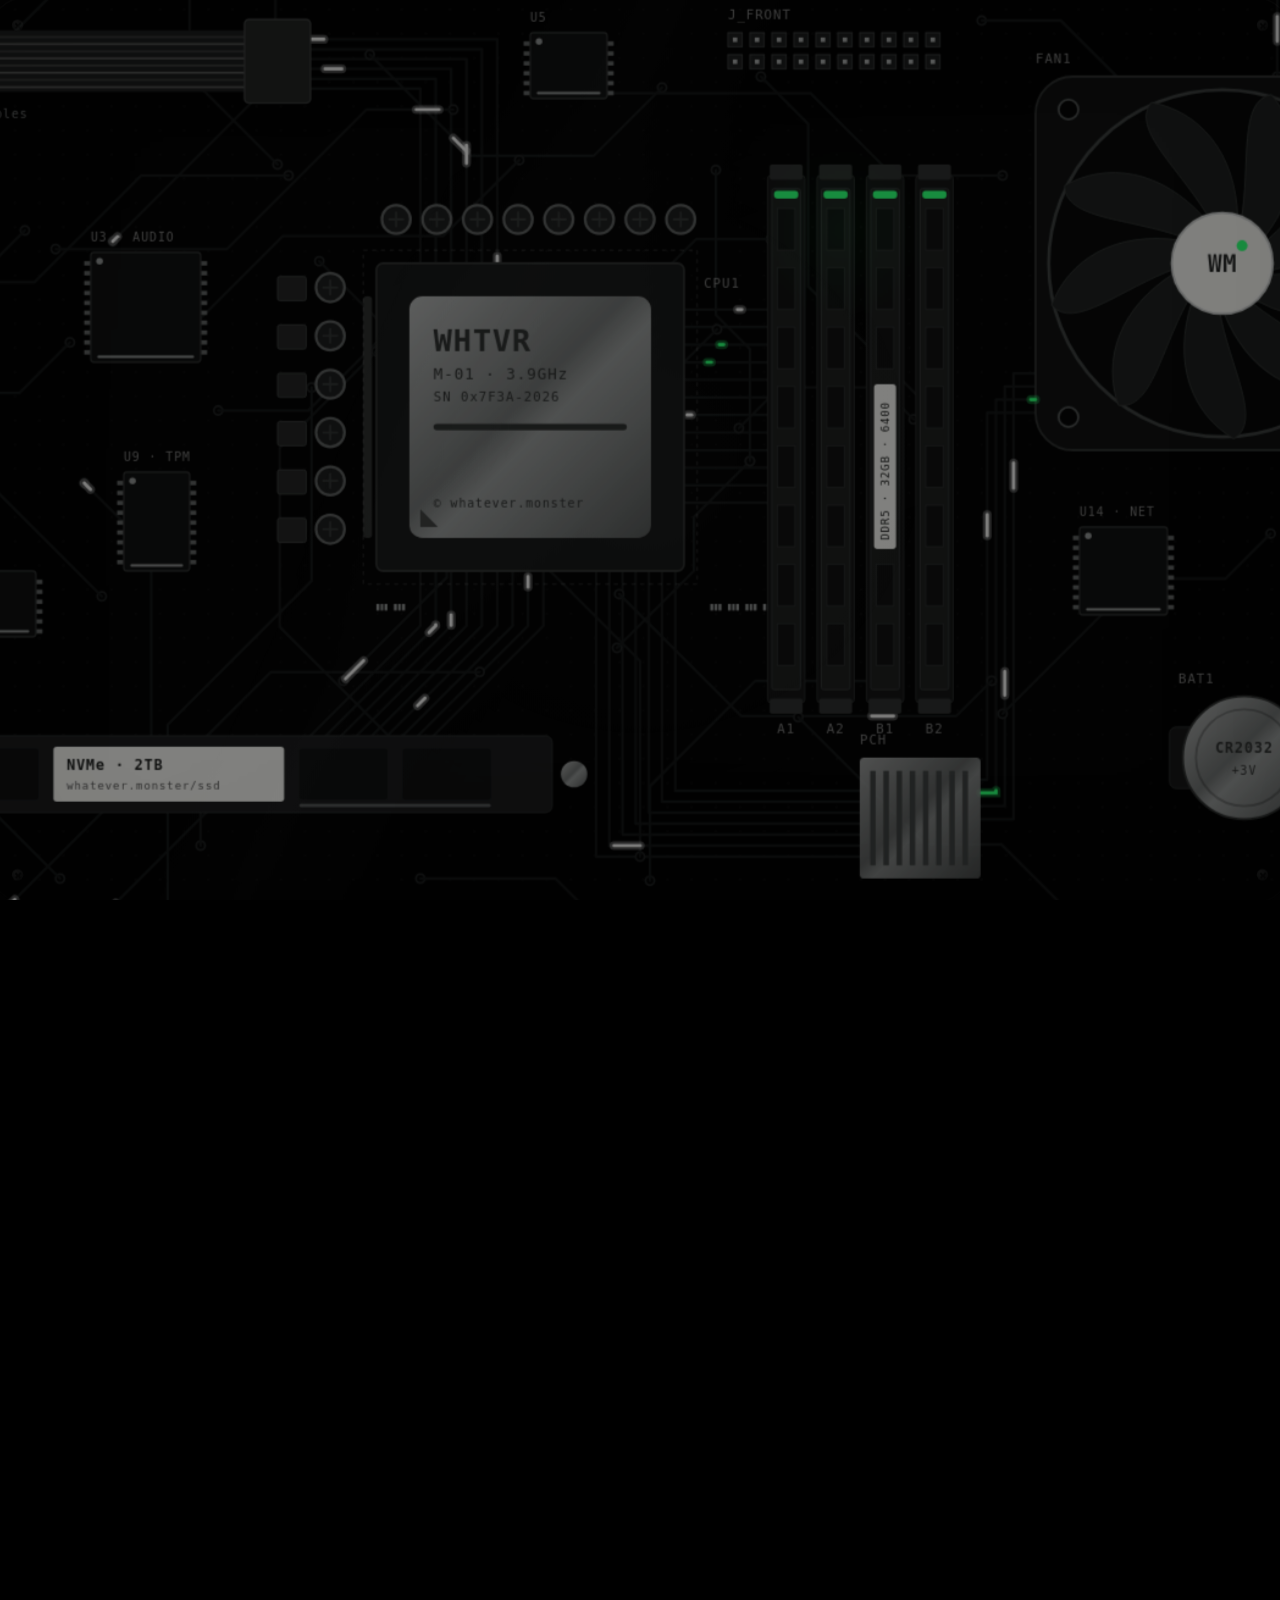
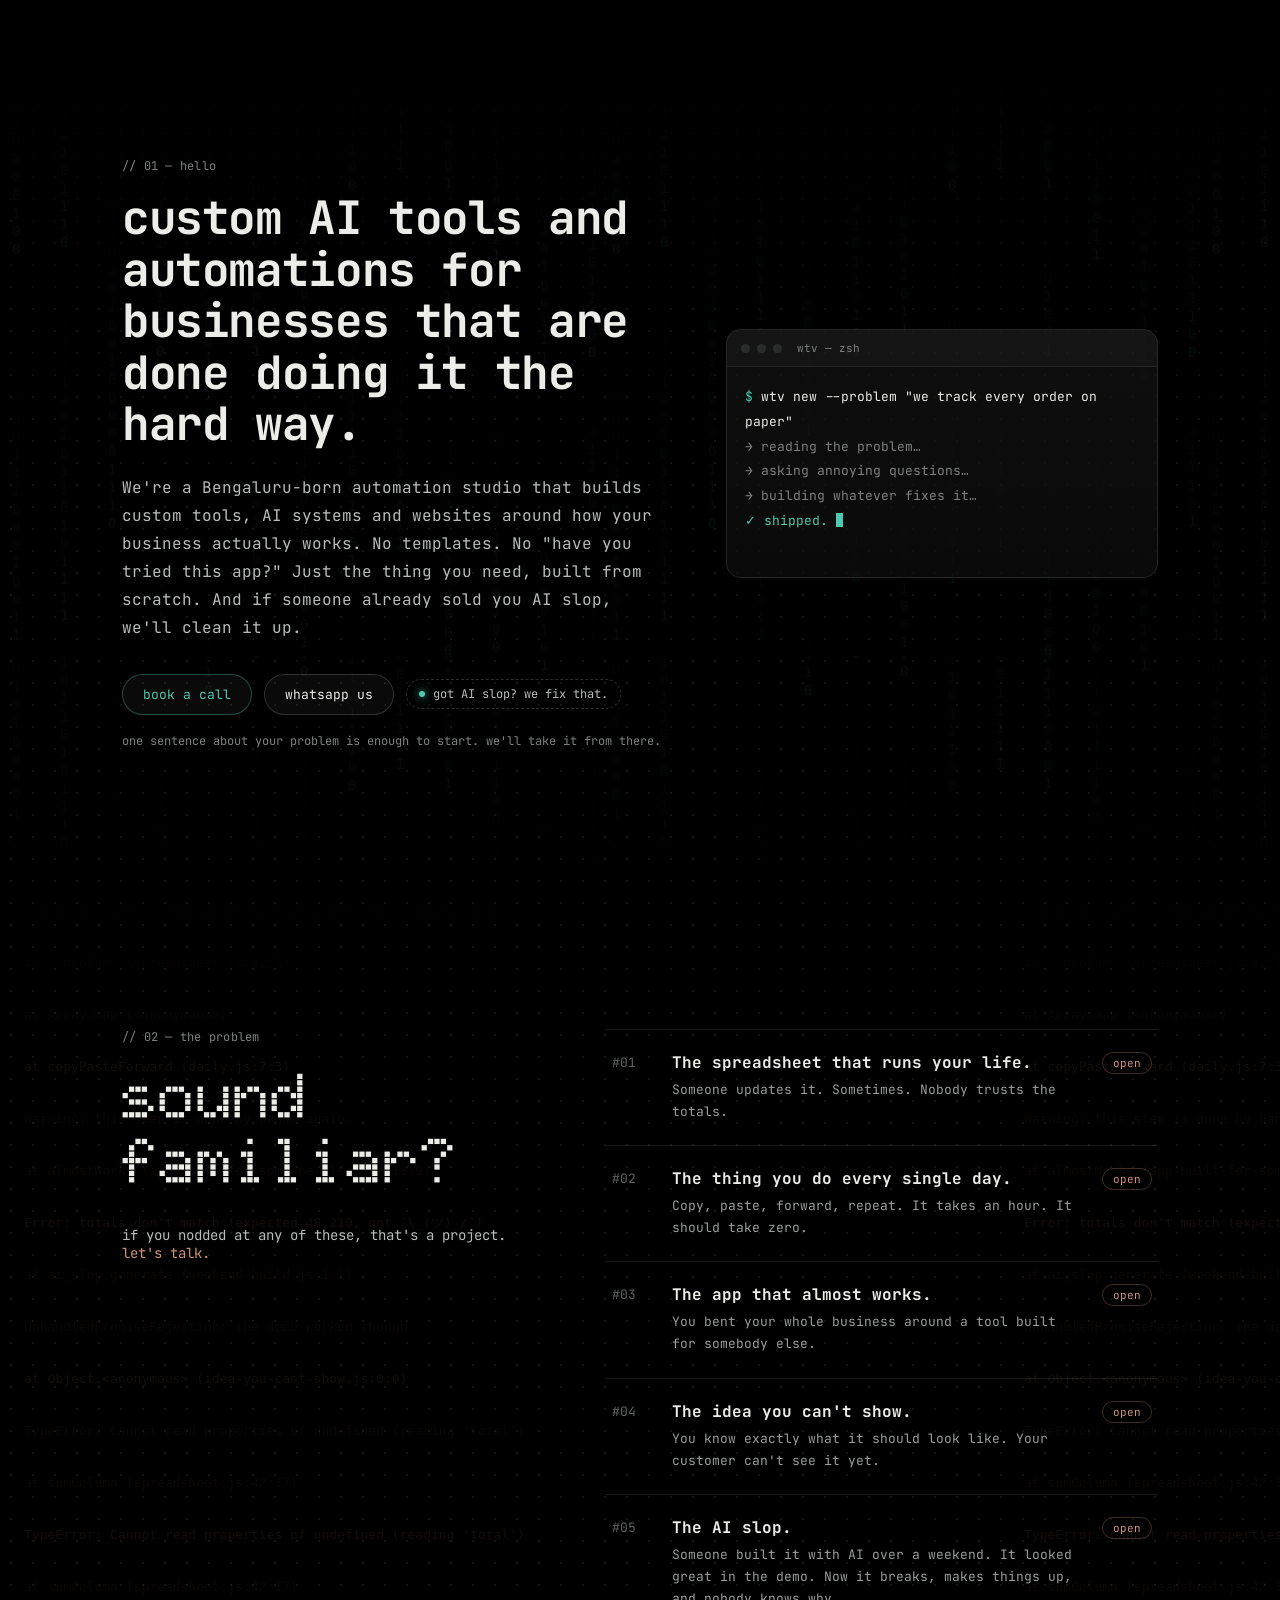
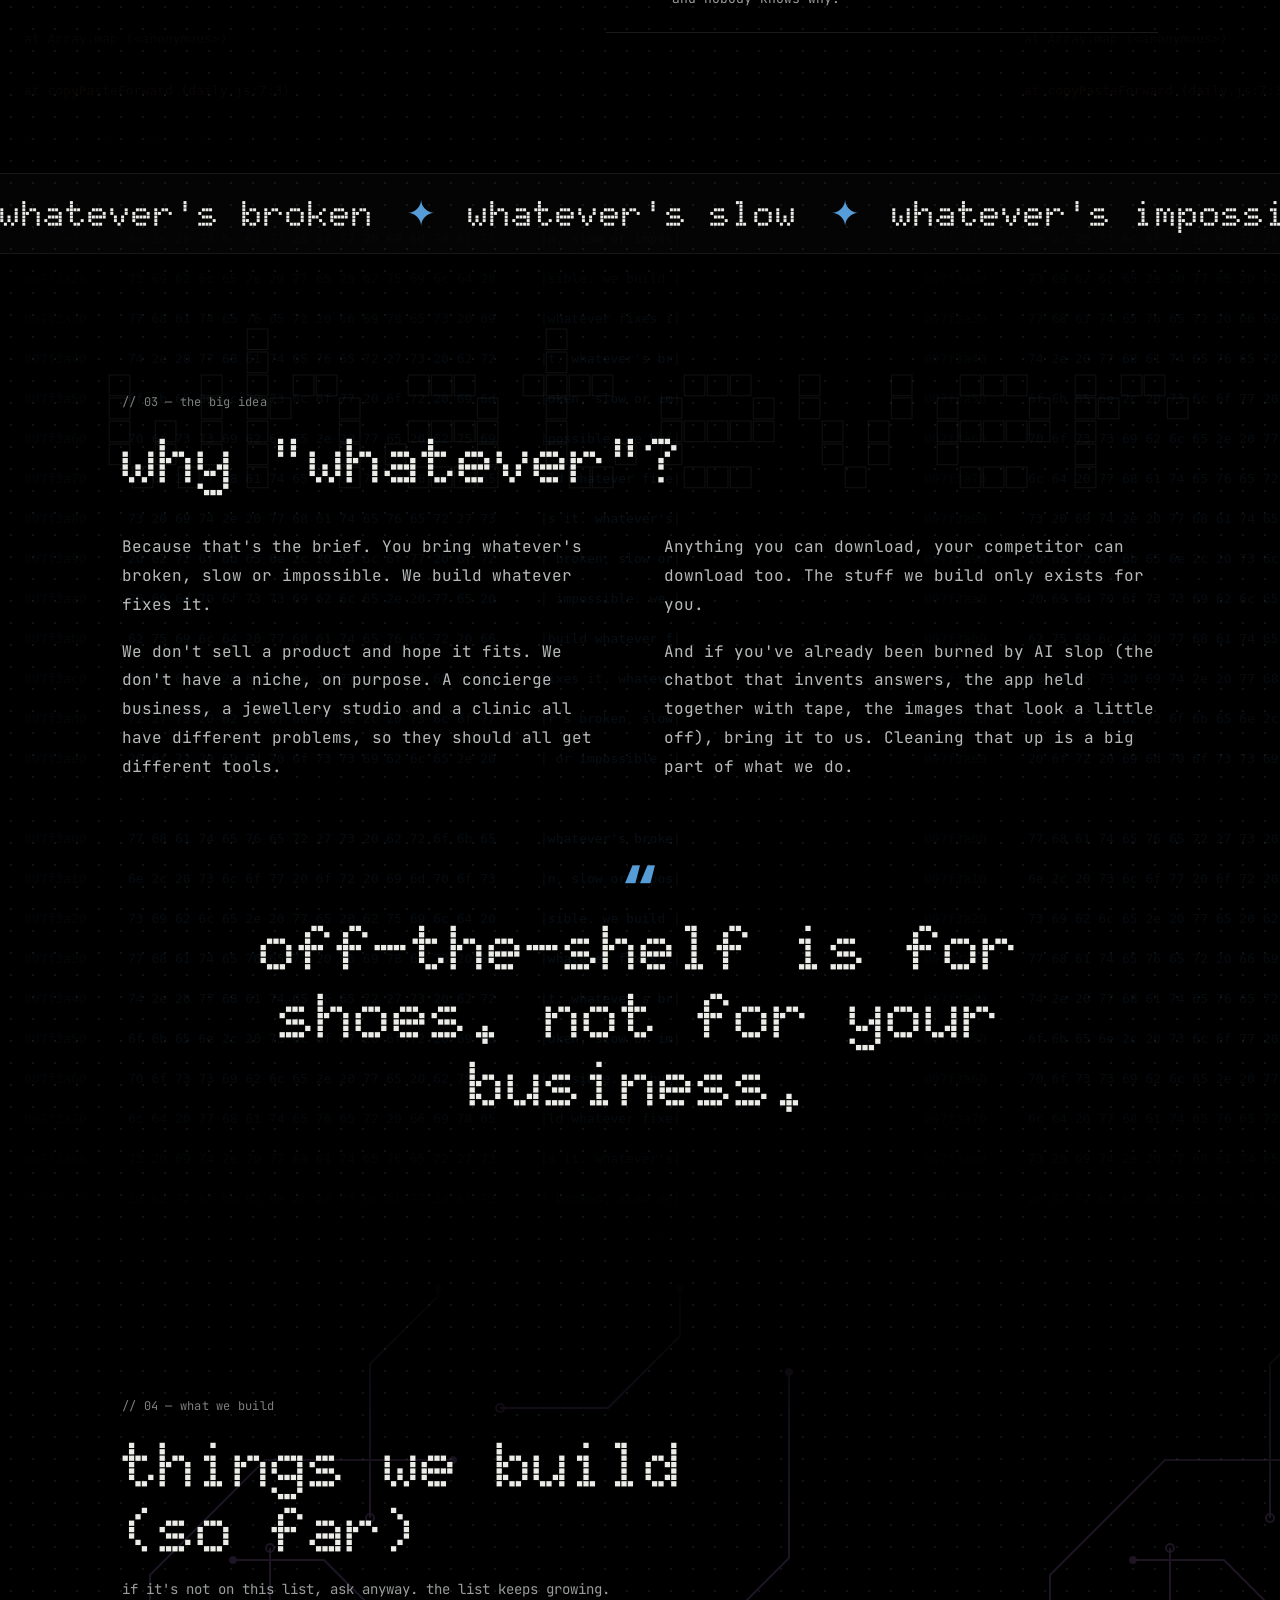
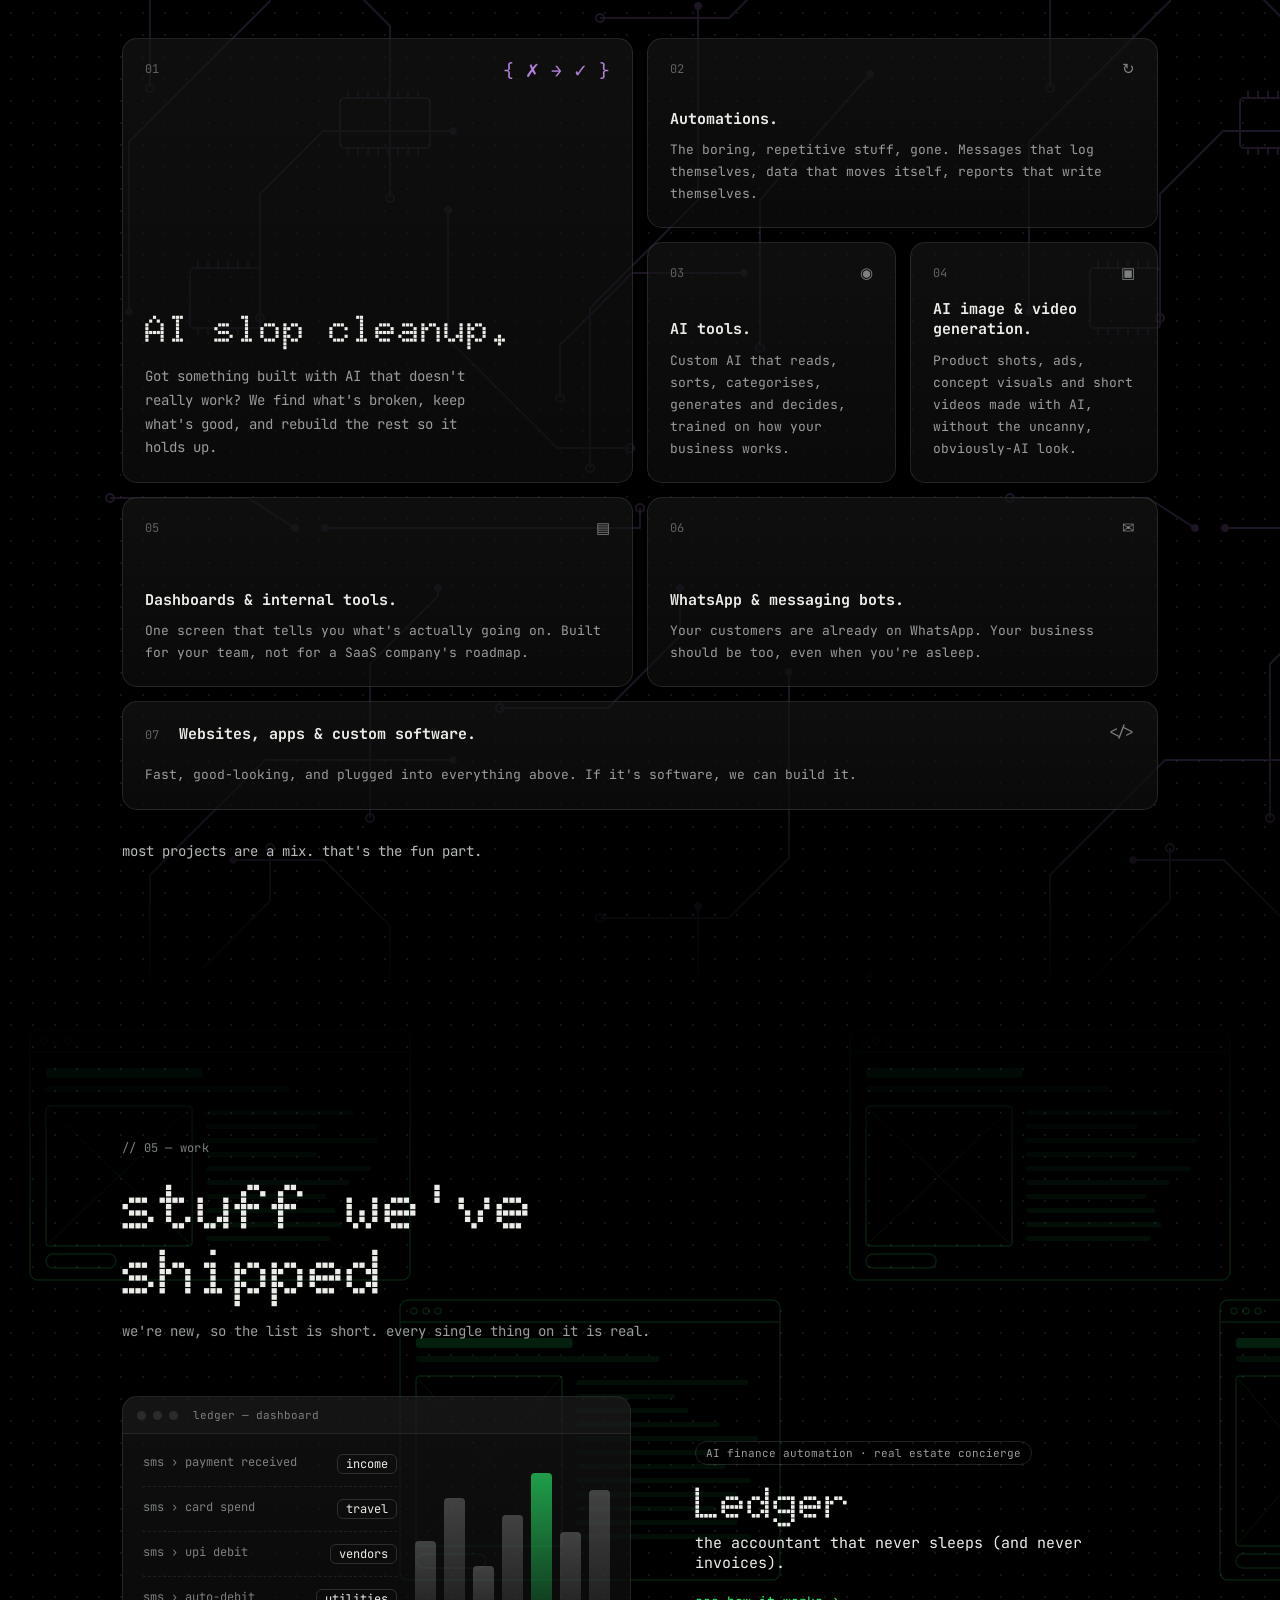
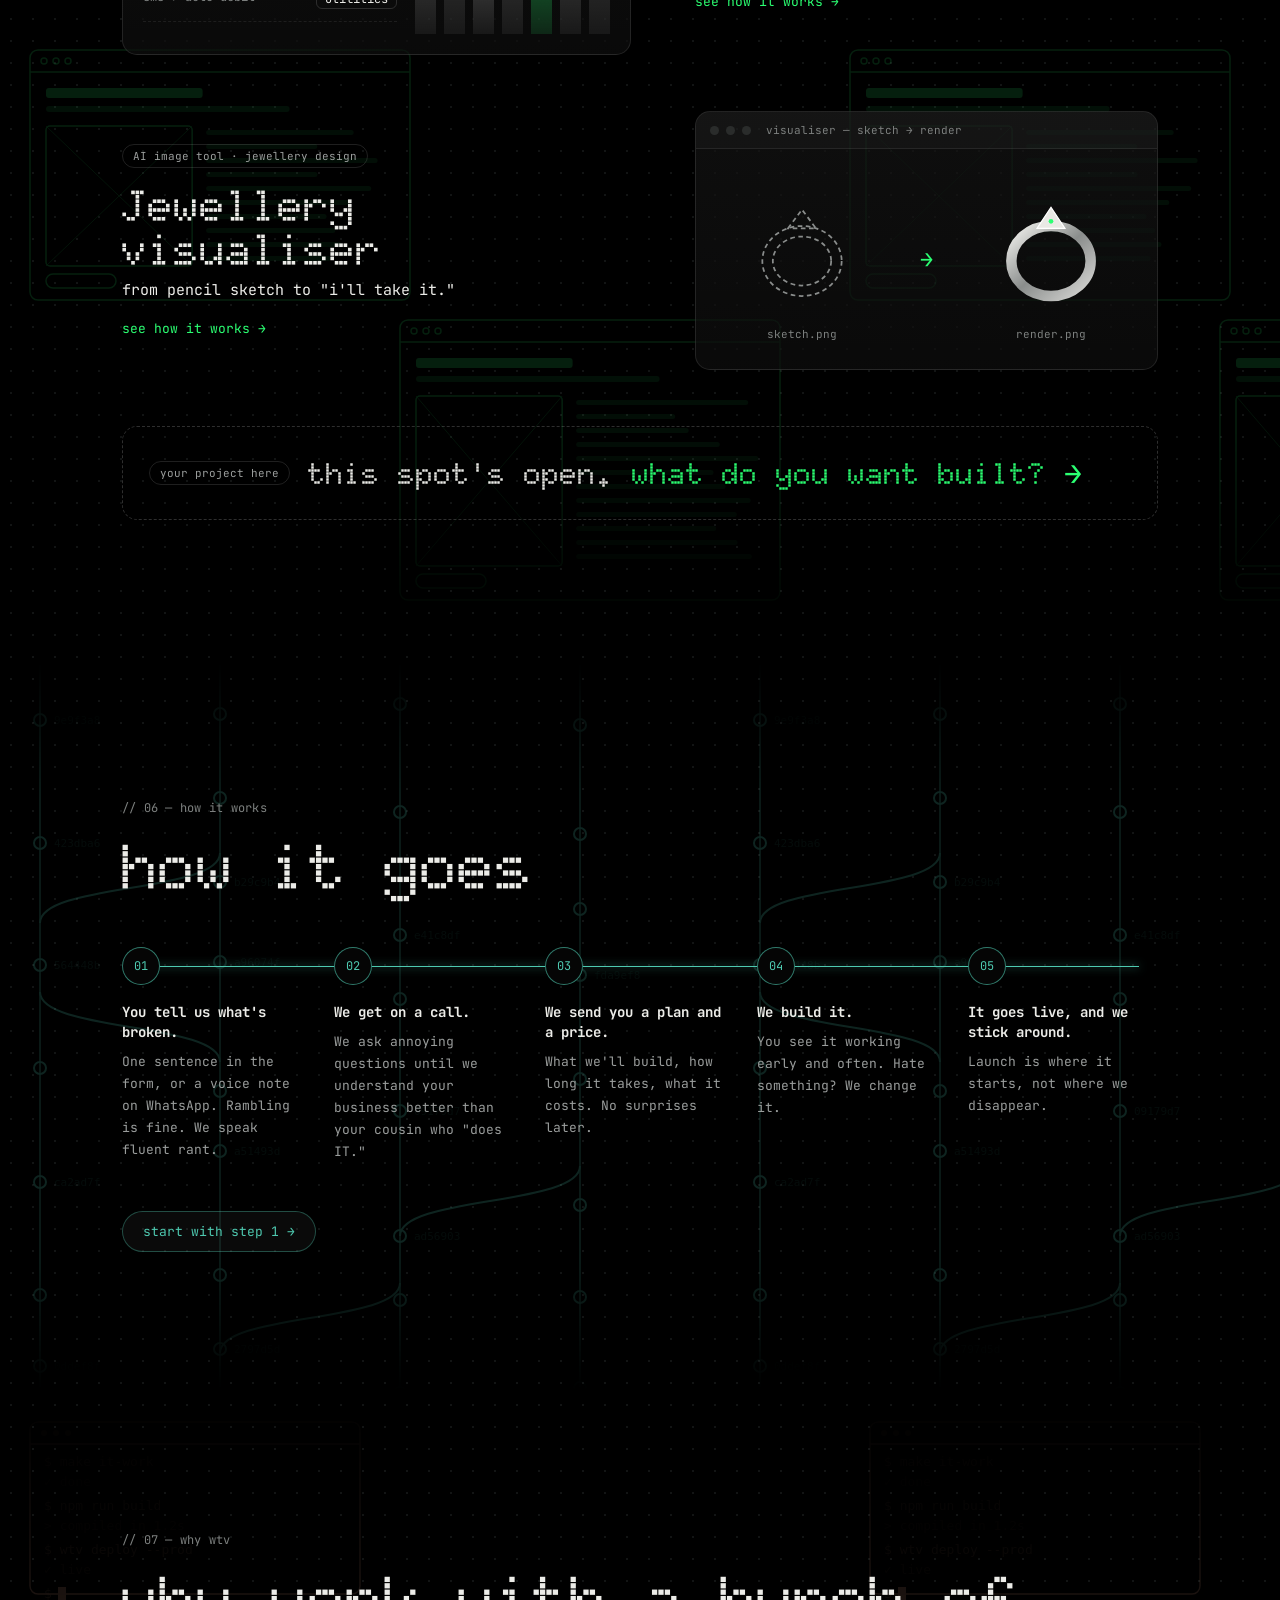
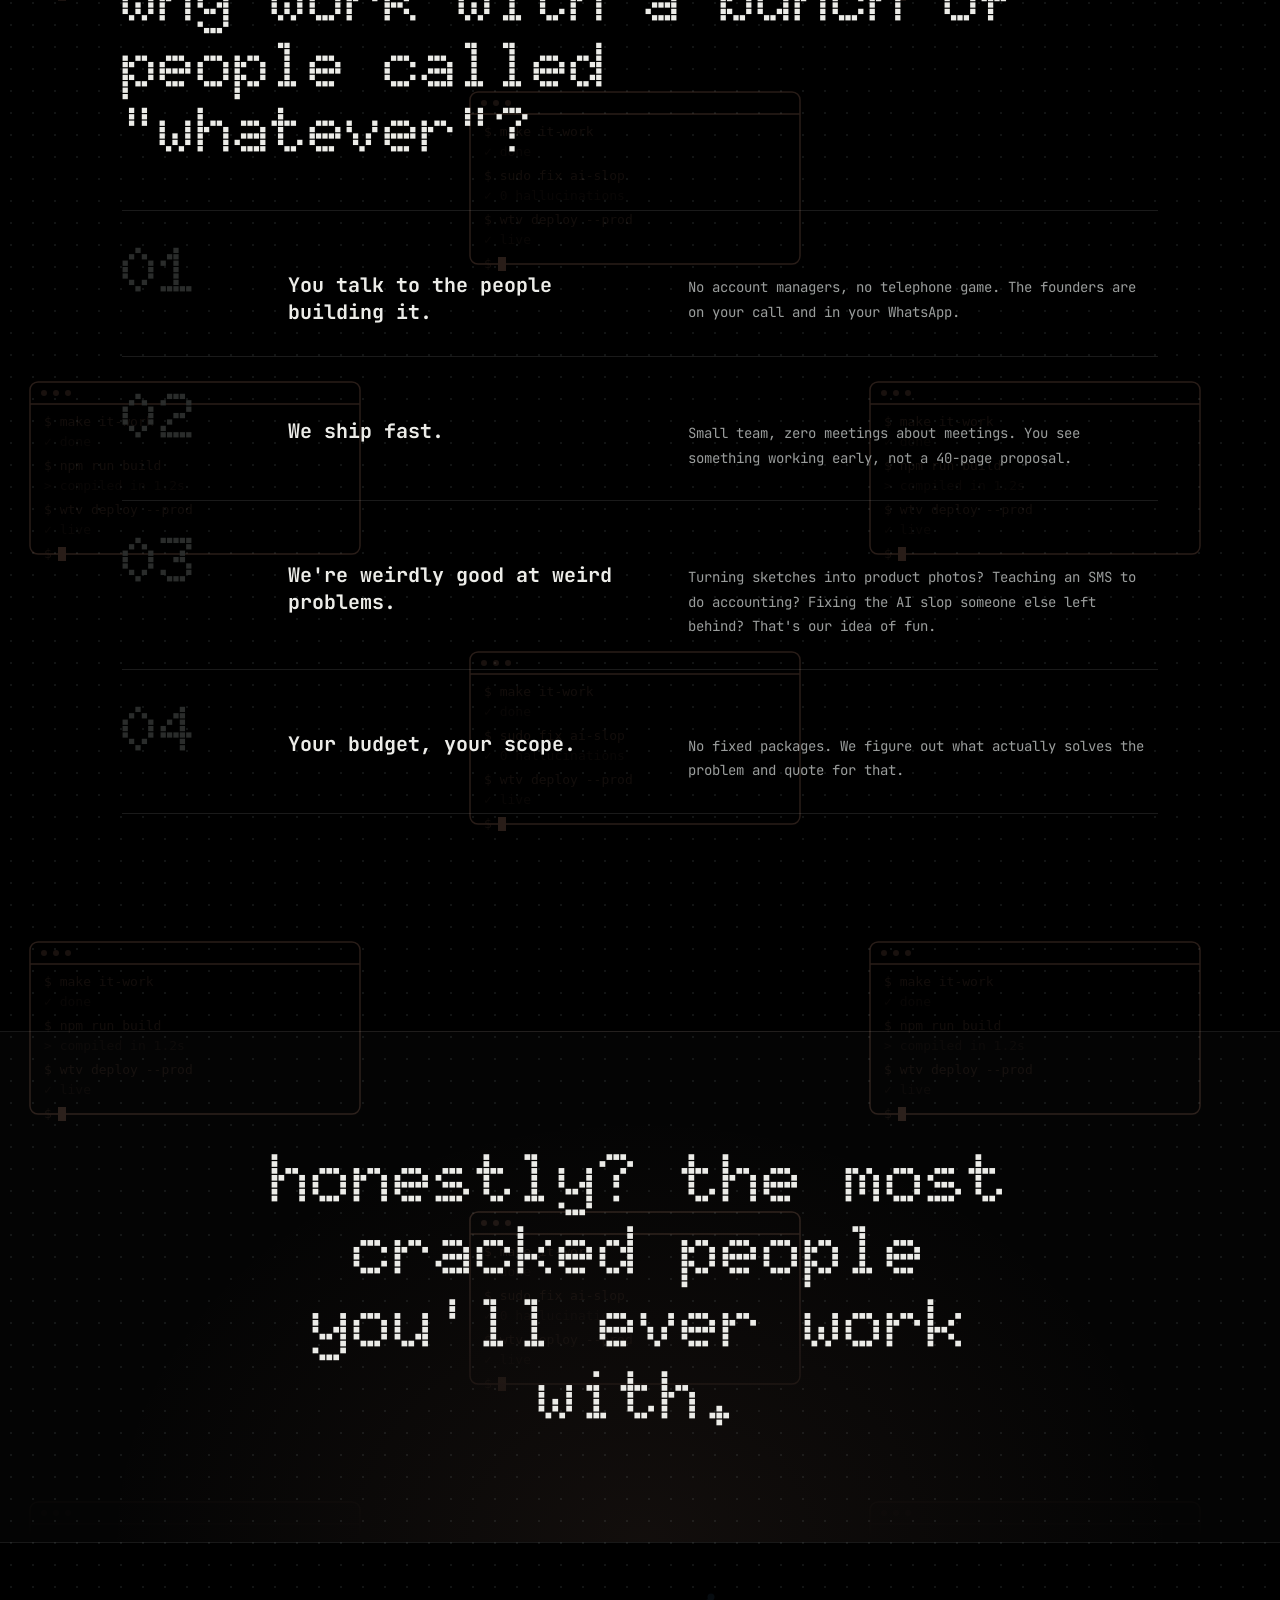
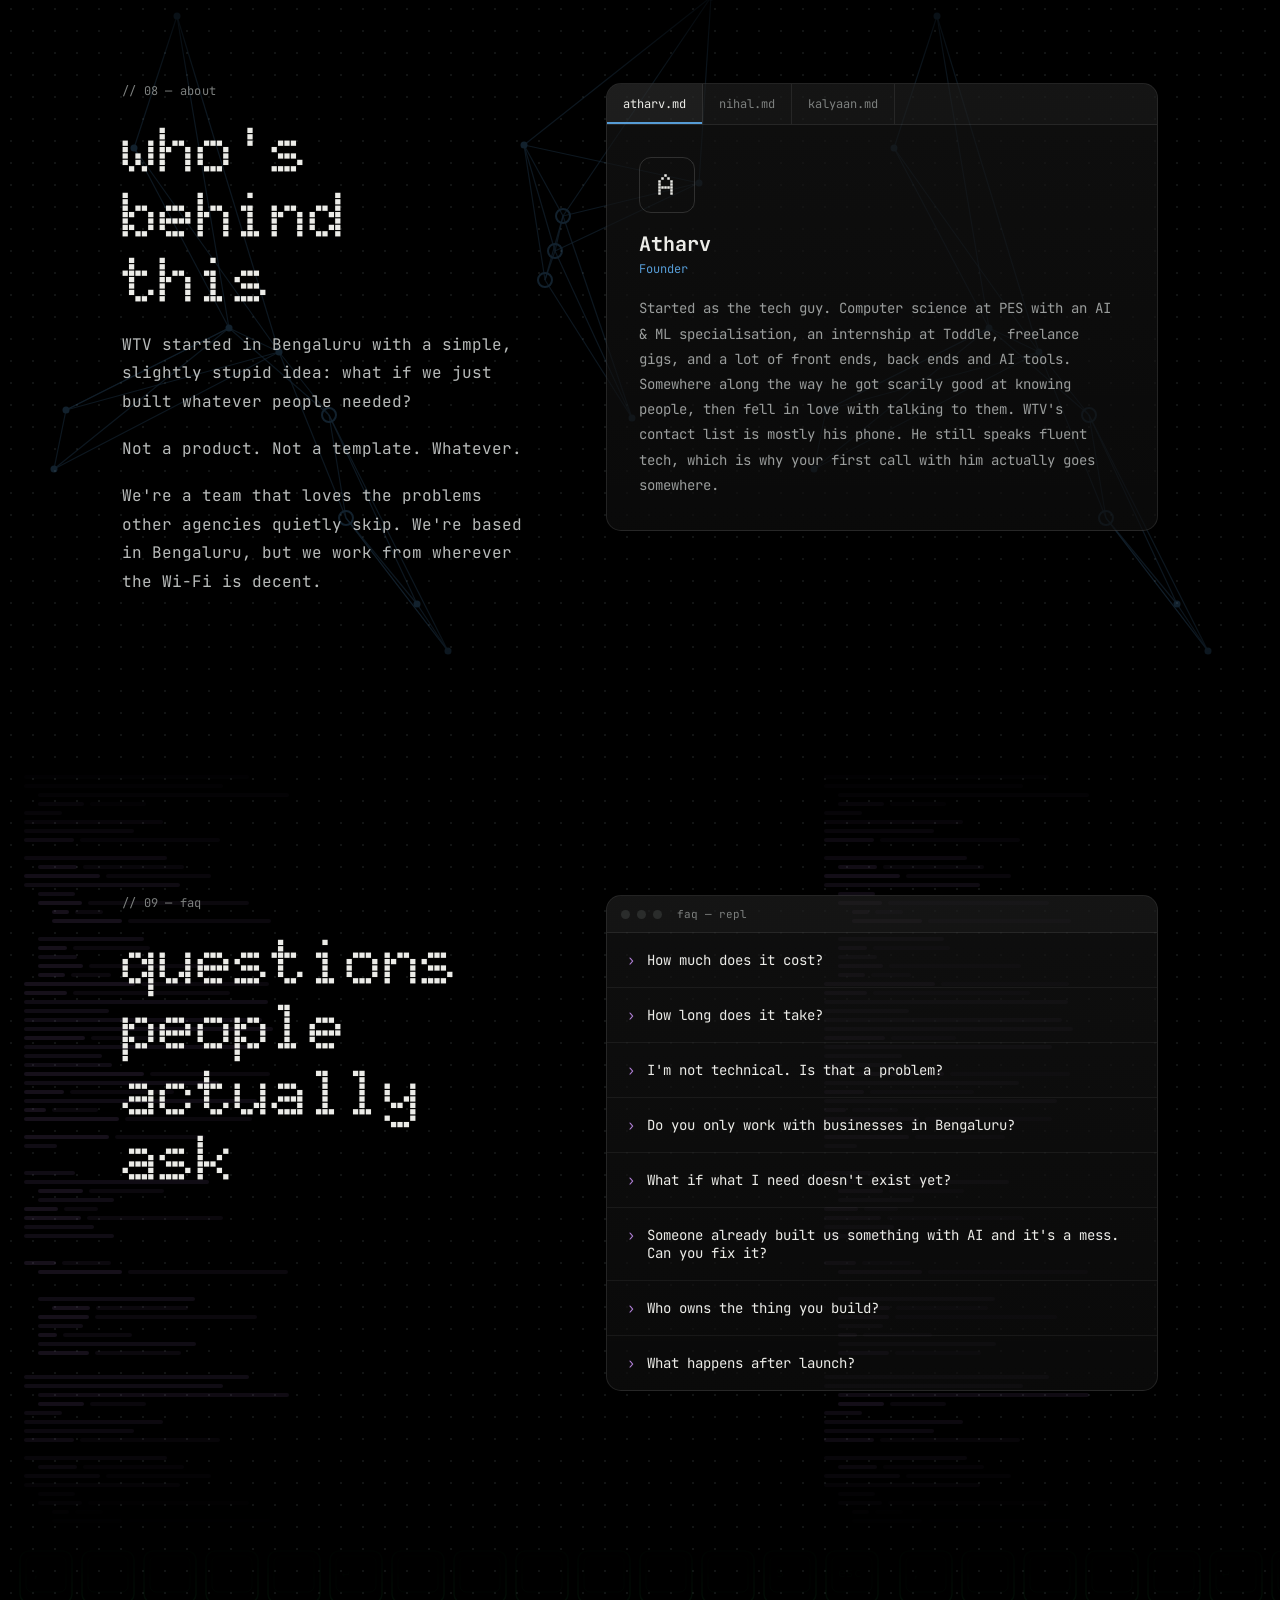
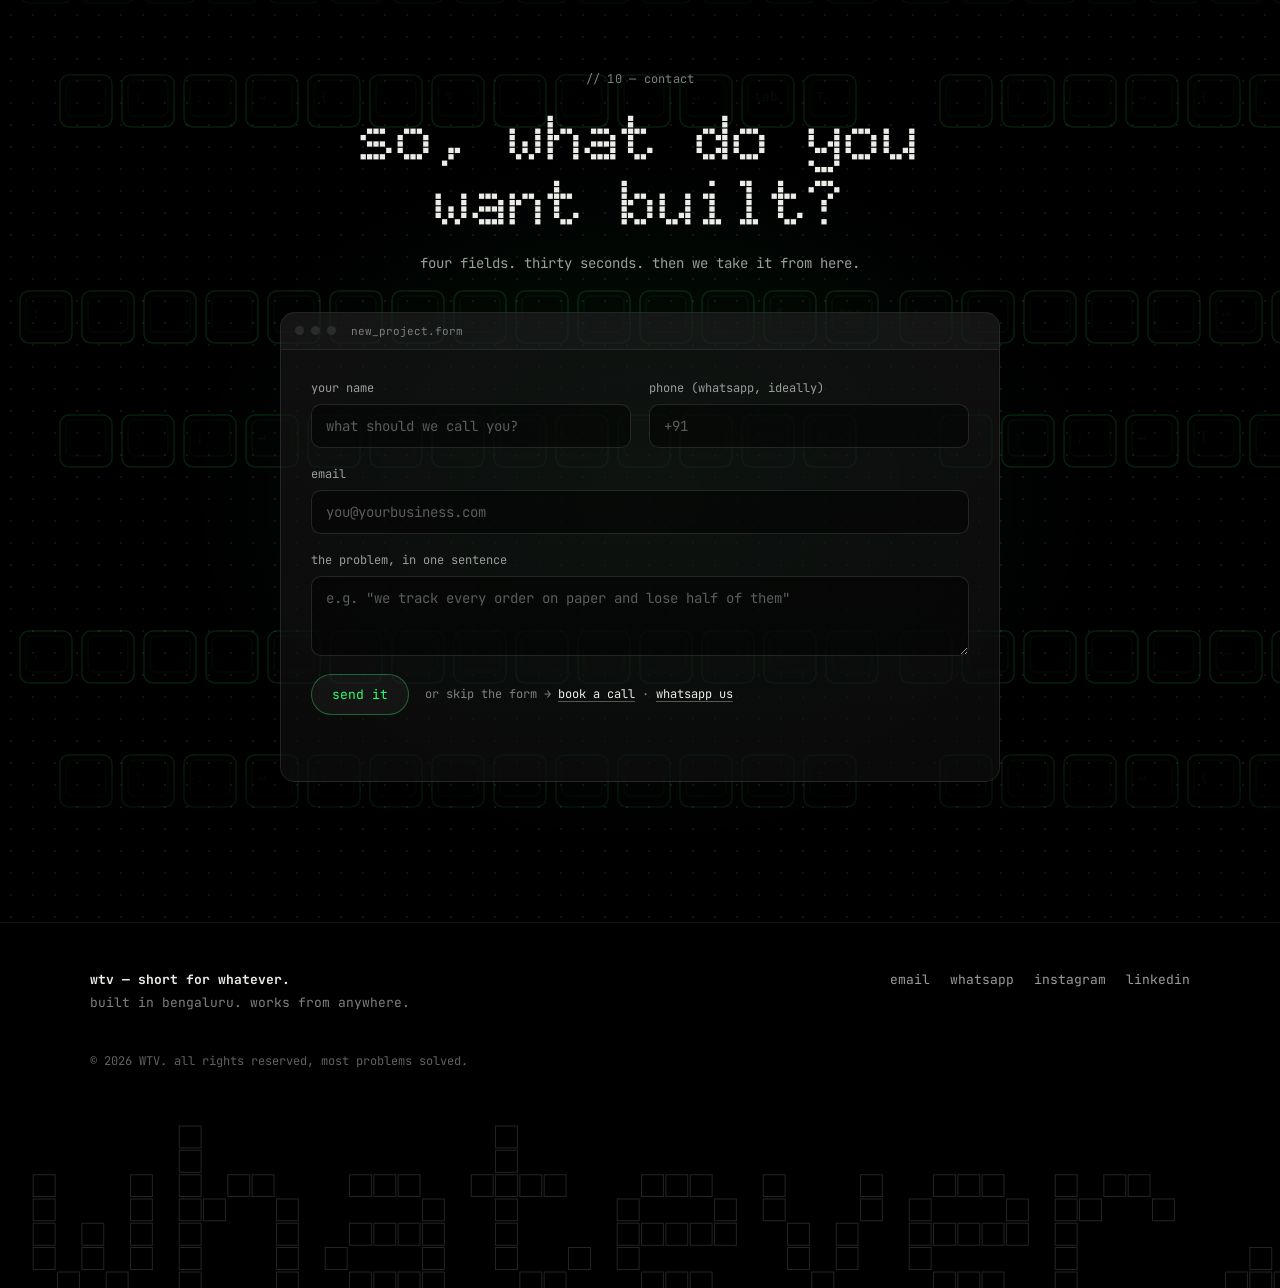
<file: index.html>
<!doctype html>
<html lang="en">
<head>
  <meta charset="utf-8" />
  <meta name="viewport" content="width=device-width, initial-scale=1" />
  <title>whatever.monster</title>
  <meta name="description" content="WTV — short for whatever. A Bengaluru-born automation studio building custom AI tools, automations and websites around how your business actually works." />
  <link rel="preconnect" href="https://fonts.googleapis.com" />
  <link rel="preconnect" href="https://fonts.gstatic.com" crossorigin />
  <link href="https://fonts.googleapis.com/css2?family=Doto:wght@400..900&family=JetBrains+Mono:wght@400;500;700&display=swap" rel="stylesheet" />
  <link rel="stylesheet" href="styles.css" />
</head>
<body>

  <!-- ============ HERO: the glass back ============ -->
  <section id="hero" aria-label="whatever.monster">
    <div class="stage">
      <div class="chassis">

        <!-- what's behind the glass (generated in main.js) -->
        <div class="internals" aria-hidden="true">
          <canvas class="layer"></canvas>
          <canvas class="layer"></canvas>
          <canvas class="layer"></canvas>
          <div class="shade"></div>
        </div>

        <!-- glyph light strips that sit on the glass -->
        <svg class="glyphs" viewBox="0 0 1600 1000" preserveAspectRatio="xMidYMid slice" aria-hidden="true">
          <circle class="glyph g1 ring" cx="1330" cy="330" r="196" pathLength="100" />
          <circle class="glyph ring r2" cx="1330" cy="330" r="196" pathLength="100" />
          <circle class="glyph ring r3" cx="1330" cy="330" r="196" pathLength="100" />
          <circle class="glyph ring r4" cx="1330" cy="330" r="196" pathLength="100" />
          <line class="glyph g2" x1="1068" y1="640" x2="1128" y2="580" />
          <line class="glyph g3" x1="1190" y1="882" x2="1480" y2="882" />
          <line class="glyph g4" x1="84" y1="270" x2="84" y2="470" />
          <circle class="glyph-dot" cx="1514" cy="882" r="7" />
        </svg>

        <!-- the glass itself -->
        <div class="glass" aria-hidden="true">
          <span class="screw tl"></span><span class="screw tr"></span>
          <span class="screw bl"></span><span class="screw br"></span>
        </div>

        <!-- black rim around the glass; scales outward as you scroll -->
        <div class="frame" aria-hidden="true"></div>

        <!-- fades the bottom of the board to black at the end of the scroll, so the hand-off to the page is seamless -->
        <div class="fade-out" aria-hidden="true"></div>

        <nav class="nav">
          <a class="logo" href="#hero" data-peek>whatever<span class="dot">.</span>monster</a>
          <div class="links">
            <a href="#work" data-peek>./work</a>
            <a href="#how" data-peek>./how-it-works</a>
            <a href="#about" data-peek>./about</a>
            <a href="#faq" data-peek>./faq</a>
            <a class="cta" href="#contact" data-peek>book_a_call()</a>
          </div>
        </nav>

        <div class="plate">
          <p class="kicker"><span class="t-com">// wtv — short for whatever.</span></p>
          <h1 class="brand" data-peek>whatever<span class="dot">.</span>monster</h1>
          <p class="sub"><span class="t-kw">const</span> <span class="t-var">secrets</span> <span class="t-punc">=</span> <span class="t-kw">null</span><span class="t-punc">;</span></p>
        </div>

        <div class="hint" aria-hidden="true"><span class="t-fn">scroll</span><span class="t-punc">()</span> <span class="arrow">↓</span></div>

      </div>
    </div>
  </section>

  <!-- fixed bar that takes over from the hero nav once you're past the glass -->
  <header class="topbar" aria-label="site">
    <a class="logo" href="#hero" data-peek>whatever<span class="dot">.</span>monster</a>
    <nav class="links">
      <a href="#work" data-peek>./work</a>
      <a href="#how" data-peek>./how-it-works</a>
      <a href="#about" data-peek>./about</a>
      <a href="#faq" data-peek>./faq</a>
      <a class="cta" href="#contact" data-peek>book_a_call()</a>
    </nav>
  </header>

  <main class="content">

    <!-- ============ 01 · intro: split, with a terminal that "builds whatever" ============ -->
    <section id="intro" class="section intro">
      <div class="intro-grid">
        <div>
          <p class="eyebrow">// 01 — hello</p>
          <h2 class="intro-head reveal" data-peek>custom AI tools and automations for businesses that are done doing it the hard way.</h2>
          <p class="lead reveal">We're a Bengaluru-born automation studio that builds custom tools, AI systems and websites around how your business actually works. No templates. No "have you tried this app?" Just the thing you need, built from scratch. And if someone already sold you AI slop, we'll clean it up.</p>
          <div class="actions reveal">
            <a class="btn primary" href="#contact" data-peek>book a call</a>
            <a class="btn whatsapp-link" href="#contact" data-peek>whatsapp us</a>
            <span class="badge"><i></i>got AI slop? we fix that.</span>
          </div>
          <p class="fine reveal">one sentence about your problem is enough to start. we'll take it from there.</p>
        </div>
        <div class="window term reveal" aria-hidden="true">
          <div class="win-bar"><i></i><i></i><i></i><span>wtv — zsh</span></div>
          <div class="term-body">
            <p class="term-line" style="--i:0"><span class="prompt">$</span> wtv new --problem "we track every order on paper"</p>
            <p class="term-line dim" style="--i:1">→ reading the problem…</p>
            <p class="term-line dim" style="--i:2">→ asking annoying questions…</p>
            <p class="term-line dim" style="--i:3">→ building whatever fixes it…</p>
            <p class="term-line ok" style="--i:4">✓ shipped. <span class="caret"></span></p>
          </div>
        </div>
      </div>
    </section>

    <!-- ============ 02 · the problem: sticky header + list of open "issues" ============ -->
    <section id="problem" class="section">
      <div class="split">
        <div class="sticky">
          <p class="eyebrow">// 02 — the problem</p>
          <h2 class="dot-head reveal" data-peek>sound familiar?</h2>
          <p class="closer reveal">if you nodded at any of these, that's a project. <a href="#contact">let's talk.</a></p>
        </div>
        <ol class="issues" data-stagger>
          <li class="issue reveal"><span class="issue-id">#01</span><div><h3>The spreadsheet that runs your life.</h3><p>Someone updates it. Sometimes. Nobody trusts the totals.</p></div><span class="issue-state">open</span></li>
          <li class="issue reveal"><span class="issue-id">#02</span><div><h3>The thing you do every single day.</h3><p>Copy, paste, forward, repeat. It takes an hour. It should take zero.</p></div><span class="issue-state">open</span></li>
          <li class="issue reveal"><span class="issue-id">#03</span><div><h3>The app that almost works.</h3><p>You bent your whole business around a tool built for somebody else.</p></div><span class="issue-state">open</span></li>
          <li class="issue reveal"><span class="issue-id">#04</span><div><h3>The idea you can't show.</h3><p>You know exactly what it should look like. Your customer can't see it yet.</p></div><span class="issue-state">open</span></li>
          <li class="issue reveal"><span class="issue-id">#05</span><div><h3>The AI slop.</h3><p>Someone built it with AI over a weekend. It looked great in the demo. Now it breaks, makes things up, and nobody knows why.</p></div><span class="issue-state">open</span></li>
        </ol>
      </div>
    </section>

    <!-- ============ 03 · the big idea: ticker + editorial ============ -->
    <section id="idea" class="idea">
      <div class="ticker" aria-hidden="true">
        <div class="ticker-track">
          <span>whatever's broken</span><b>✦</b><span>whatever's slow</span><b>✦</b><span>whatever's impossible</span><b>✦</b><span>we build whatever fixes it</span><b>✦</b>
          <span>whatever's broken</span><b>✦</b><span>whatever's slow</span><b>✦</b><span>whatever's impossible</span><b>✦</b><span>we build whatever fixes it</span><b>✦</b>
        </div>
      </div>
      <div class="section idea-body">
        <span class="ghost-word" aria-hidden="true">whatever</span>
        <p class="eyebrow">// 03 — the big idea</p>
        <h2 class="dot-head reveal" data-peek>why "whatever"?</h2>
        <div class="prose two-col reveal">
          <p>Because that's the brief. You bring whatever's broken, slow or impossible. We build whatever fixes it.</p>
          <p>We don't sell a product and hope it fits. We don't have a niche, on purpose. A concierge business, a jewellery studio and a clinic all have different problems, so they should all get different tools.</p>
          <p>Anything you can download, your competitor can download too. The stuff we build only exists for you.</p>
          <p>And if you've already been burned by AI slop (the chatbot that invents answers, the app held together with tape, the images that look a little off), bring it to us. Cleaning that up is a big part of what we do.</p>
        </div>
        <blockquote class="pull-center reveal" data-peek>off-the-shelf is for shoes. not for your business.</blockquote>
      </div>
    </section>

    <!-- ============ 04 · what we build: bento grid ============ -->
    <section id="build" class="section">
      <p class="eyebrow">// 04 — what we build</p>
      <h2 class="dot-head reveal" data-peek>things we build (so far)</h2>
      <p class="sub-head reveal">if it's not on this list, ask anyway. the list keeps growing.</p>
      <div class="bento" data-stagger>
        <article class="card tile tile-hero reveal"><span class="glyph-icon">{ ✗ → ✓ }</span><span class="num">01</span><h3>AI slop cleanup.</h3><p>Got something built with AI that doesn't really work? We find what's broken, keep what's good, and rebuild the rest so it holds up.</p></article>
        <article class="card tile tile-wide reveal"><span class="glyph-icon">↻</span><span class="num">02</span><h3>Automations.</h3><p>The boring, repetitive stuff, gone. Messages that log themselves, data that moves itself, reports that write themselves.</p></article>
        <article class="card tile reveal"><span class="glyph-icon">◉</span><span class="num">03</span><h3>AI tools.</h3><p>Custom AI that reads, sorts, categorises, generates and decides, trained on how your business works.</p></article>
        <article class="card tile reveal"><span class="glyph-icon">▣</span><span class="num">04</span><h3>AI image &amp; video generation.</h3><p>Product shots, ads, concept visuals and short videos made with AI, without the uncanny, obviously-AI look.</p></article>
        <article class="card tile tile-wide reveal"><span class="glyph-icon">▤</span><span class="num">05</span><h3>Dashboards &amp; internal tools.</h3><p>One screen that tells you what's actually going on. Built for your team, not for a SaaS company's roadmap.</p></article>
        <article class="card tile tile-wide reveal"><span class="glyph-icon">✉</span><span class="num">06</span><h3>WhatsApp &amp; messaging bots.</h3><p>Your customers are already on WhatsApp. Your business should be too, even when you're asleep.</p></article>
        <article class="card tile tile-full reveal"><span class="glyph-icon">&lt;/&gt;</span><span class="num">07</span><h3>Websites, apps &amp; custom software.</h3><p>Fast, good-looking, and plugged into everything above. If it's software, we can build it.</p></article>
      </div>
      <p class="closer reveal">most projects are a mix. that's the fun part.</p>
    </section>

    <!-- ============ 05 · work: alternating case studies with mock windows ============ -->
    <section id="work" class="section">
      <p class="eyebrow">// 05 — work</p>
      <h2 class="dot-head reveal" data-peek>stuff we've shipped</h2>
      <p class="sub-head reveal">we're new, so the list is short. every single thing on it is real.</p>

      <article class="case reveal">
        <div class="window case-visual" aria-hidden="true">
          <div class="win-bar"><i></i><i></i><i></i><span>ledger — dashboard</span></div>
          <div class="ledger">
            <div class="ledger-feed">
              <p><span class="sms">sms › payment received</span><span class="cat">income</span></p>
              <p><span class="sms">sms › card spend</span><span class="cat">travel</span></p>
              <p><span class="sms">sms › upi debit</span><span class="cat">vendors</span></p>
              <p><span class="sms">sms › auto-debit</span><span class="cat">utilities</span></p>
            </div>
            <div class="bars">
              <i style="--h:.55"></i><i style="--h:.8"></i><i style="--h:.4"></i><i style="--h:.7"></i><i style="--h:.95"></i><i style="--h:.6"></i><i style="--h:.85"></i>
            </div>
          </div>
        </div>
        <div class="case-text">
          <span class="tag">AI finance automation · real estate concierge</span>
          <h3>Ledger</h3>
          <p class="one-liner">the accountant that never sleeps (and never invoices).</p>
          <details>
            <summary>see how it works →</summary>
            <dl>
              <dt>problem:</dt><dd>A luxury concierge business had money going out in every direction and no clear picture of where. Tracking it meant manual entries and an outside accountant.</dd>
              <dt>built:</dt><dd>Ledger. Every payment SMS gets read by AI, sorted into the right category and logged into their accounts automatically. A live dashboard shows income, expenses and net worth at a glance. Premium members get their own dashboard showing exactly what their membership is giving back to them.</dd>
              <dt>changed:</dt><dd>Their in-house team now runs the books themselves. They no longer needed an outside accountant.</dd>
            </dl>
          </details>
        </div>
      </article>

      <article class="case flip reveal">
        <div class="window case-visual" aria-hidden="true">
          <div class="win-bar"><i></i><i></i><i></i><span>visualiser — sketch → render</span></div>
          <div class="sketch-render">
            <figure>
              <svg viewBox="0 0 120 120"><g fill="none" stroke="#8a8d8c" stroke-width="1.5" stroke-dasharray="4 3"><ellipse cx="60" cy="72" rx="34" ry="30"/><ellipse cx="60" cy="72" rx="25" ry="21"/><path d="M48 44 L60 28 L72 44 Z"/></g></svg>
              <figcaption>sketch.png</figcaption>
            </figure>
            <span class="arrow-mid">→</span>
            <figure>
              <svg viewBox="0 0 120 120"><defs><linearGradient id="gold" x1="0" y1="0" x2="1" y2="1"><stop offset="0" stop-color="#f4f4f0"/><stop offset=".5" stop-color="#8a8d8c"/><stop offset="1" stop-color="#d9d9d6"/></linearGradient></defs><ellipse cx="60" cy="72" rx="34" ry="30" fill="none" stroke="url(#gold)" stroke-width="9"/><path d="M48 44 L60 26 L72 44 Z" fill="#e9e9e5" stroke="#fff" stroke-width="1"/><circle cx="60" cy="38" r="2" fill="currentColor"/></svg>
              <figcaption>render.png</figcaption>
            </figure>
          </div>
        </div>
        <div class="case-text">
          <span class="tag">AI image tool · jewellery design</span>
          <h3>Jewellery visualiser</h3>
          <p class="one-liner">from pencil sketch to "i'll take it."</p>
          <details>
            <summary>see how it works →</summary>
            <dl>
              <dt>problem:</dt><dd>A jeweller was showing customers hand-drawn sketches of custom pieces. The designs were great. The sketches couldn't show how the finished piece would actually look, so customers hesitated.</dd>
              <dt>built:</dt><dd>A tool that turns a design drawing into a realistic image of the finished jewellery piece, metal, stones, shine and all, before anything gets made.</dd>
              <dt>changed:</dt><dd>Customers can see their piece before it exists. More enquiries turned into orders, and the business looks far more trustworthy for it.</dd>
            </dl>
          </details>
        </div>
      </article>

      <a class="open-slot reveal" href="#contact" data-peek>
        <span class="tag">your project here</span>
        <span class="open-line">this spot's open. <em>what do you want built? →</em></span>
      </a>
    </section>

    <!-- ============ 06 · how it works: horizontal timeline ============ -->
    <section id="how" class="section">
      <p class="eyebrow">// 06 — how it works</p>
      <h2 class="dot-head reveal" data-peek>how it goes</h2>
      <ol class="timeline reveal" data-stagger>
        <li style="--i:0"><span class="node">01</span><h3>You tell us what's broken.</h3><p>One sentence in the form, or a voice note on WhatsApp. Rambling is fine. We speak fluent rant.</p></li>
        <li style="--i:1"><span class="node">02</span><h3>We get on a call.</h3><p>We ask annoying questions until we understand your business better than your cousin who "does IT."</p></li>
        <li style="--i:2"><span class="node">03</span><h3>We send you a plan and a price.</h3><p>What we'll build, how long it takes, what it costs. No surprises later.</p></li>
        <li style="--i:3"><span class="node">04</span><h3>We build it.</h3><p>You see it working early and often. Hate something? We change it.</p></li>
        <li style="--i:4"><span class="node">05</span><h3>It goes live, and we stick around.</h3><p>Launch is where it starts, not where we disappear.</p></li>
      </ol>
      <a class="btn primary reveal" href="#contact" data-peek>start with step 1 →</a>
    </section>

    <!-- ============ 07 · why wtv: big numbered rows + full-width band ============ -->
    <section id="why" class="why">
      <div class="section">
        <p class="eyebrow">// 07 — why wtv</p>
        <h2 class="dot-head wide-head reveal" data-peek>why work with a bunch of people called "whatever"?</h2>
        <ol class="why-list" data-stagger>
          <li class="reveal"><span class="big-num">01</span><h3>You talk to the people building it.</h3><p>No account managers, no telephone game. The founders are on your call and in your WhatsApp.</p></li>
          <li class="reveal"><span class="big-num">02</span><h3>We ship fast.</h3><p>Small team, zero meetings about meetings. You see something working early, not a 40-page proposal.</p></li>
          <li class="reveal"><span class="big-num">03</span><h3>We're weirdly good at weird problems.</h3><p>Turning sketches into product photos? Teaching an SMS to do accounting? Fixing the AI slop someone else left behind? That's our idea of fun.</p></li>
          <li class="reveal"><span class="big-num">04</span><h3>Your budget, your scope.</h3><p>No fixed packages. We figure out what actually solves the problem and quote for that.</p></li>
        </ol>
      </div>
      <div class="band reveal">
        <p data-peek>honestly? the most cracked people you'll ever work with.</p>
      </div>
    </section>

    <!-- ============ 08 · about: team as tabbed files ============ -->
    <section id="about" class="section">
      <div class="split">
        <div class="sticky">
          <p class="eyebrow">// 08 — about</p>
          <h2 class="dot-head reveal" data-peek>who's behind this</h2>
          <div class="prose reveal">
            <p>WTV started in Bengaluru with a simple, slightly stupid idea: what if we just built whatever people needed?</p>
            <p>Not a product. Not a template. Whatever.</p>
            <p>We're a team that loves the problems other agencies quietly skip. We're based in Bengaluru, but we work from wherever the Wi-Fi is decent.</p>
          </div>
        </div>
        <div class="window team reveal">
          <div class="win-bar tabs" role="tablist" aria-label="team">
            <button role="tab" id="tab-atharv" aria-controls="bio-atharv" aria-selected="true">atharv.md</button>
            <button role="tab" id="tab-nihal" aria-controls="bio-nihal" aria-selected="false" tabindex="-1">nihal.md</button>
            <button role="tab" id="tab-kalyaan" aria-controls="bio-kalyaan" aria-selected="false" tabindex="-1">kalyaan.md</button>
          </div>
          <div class="bio" role="tabpanel" id="bio-atharv" aria-labelledby="tab-atharv">
            <span class="avatar" aria-hidden="true">A</span>
            <h3>Atharv</h3><p class="role">Founder</p>
            <p>Started as the tech guy. Computer science at PES with an AI &amp; ML specialisation, an internship at Toddle, freelance gigs, and a lot of front ends, back ends and AI tools. Somewhere along the way he got scarily good at knowing people, then fell in love with talking to them. WTV's contact list is mostly his phone. He still speaks fluent tech, which is why your first call with him actually goes somewhere.</p>
          </div>
          <div class="bio" role="tabpanel" id="bio-nihal" aria-labelledby="tab-nihal" hidden>
            <span class="avatar" aria-hidden="true">N</span>
            <h3>Nihal</h3><p class="role">Co-founder</p>
            <!-- TODO(copy): Nihal's bio isn't written yet -->
            <p class="pending">bio coming soon.</p>
          </div>
          <div class="bio" role="tabpanel" id="bio-kalyaan" aria-labelledby="tab-kalyaan" hidden>
            <span class="avatar" aria-hidden="true">K</span>
            <h3>Kalyaan</h3><p class="role">Lead Engineer</p>
            <p>Computer science grad from PES and WTV's tech lead. Ex-Toddle, where he lived in back ends and databases: the stuff nobody sees and everything breaks without. If your tool has to handle real data without falling over, that's his part. Occasionally sleeps.</p>
          </div>
        </div>
      </div>
    </section>

    <!-- ============ 09 · faq: a REPL ============ -->
    <section id="faq" class="section">
      <div class="split">
        <div class="sticky">
          <p class="eyebrow">// 09 — faq</p>
          <h2 class="dot-head reveal" data-peek>questions people actually ask</h2>
        </div>
        <div class="window repl reveal">
          <div class="win-bar"><i></i><i></i><i></i><span>faq — repl</span></div>
          <div class="faq" data-stagger>
            <details><summary>How much does it cost?</summary><p>Depends entirely on the problem. A simple automation and a full custom platform are very different builds. Tell us what you need and we'll send a clear quote after the call.</p></details>
            <details><summary>How long does it take?</summary><p>Small automations can be live in days. Bigger tools take a few weeks. You'll get a real timeline in the plan before anything starts.</p></details>
            <details><summary>I'm not technical. Is that a problem?</summary><p>That's literally why we exist. Explain it like you'd explain it to a friend. Translating it into tech is our job.</p></details>
            <details><summary>Do you only work with businesses in Bengaluru?</summary><p>Nope. We're Bengaluru-based but fully remote. If you have WhatsApp and a problem, we can work together.</p></details>
            <details><summary>What if what I need doesn't exist yet?</summary><p>Even better. That's the whole point of custom.</p></details>
            <details><summary>Someone already built us something with AI and it's a mess. Can you fix it?</summary><p>Yes, and we kind of love this one. We figure out what's actually broken, keep what works, and rebuild the rest properly. No judgement about how it got that way.</p></details>
            <!-- TODO(copy): confirm code, data and accounts are all handed over -->
            <details><summary>Who owns the thing you build?</summary><p>You do.</p></details>
            <!-- TODO(copy): add support period / monthly retainer specifics -->
            <details><summary>What happens after launch?</summary><p>We stick around for fixes and changes.</p></details>
          </div>
        </div>
      </div>
    </section>

    <!-- ============ 10 · contact: the form as a window, with a glow ============ -->
    <section id="contact" class="section contact">
      <div class="contact-head">
        <p class="eyebrow">// 10 — contact</p>
        <h2 class="dot-head reveal" data-peek>so, what do you want built?</h2>
        <p class="sub-head reveal">four fields. thirty seconds. then we take it from here.</p>
      </div>
      <div class="window form-window reveal">
        <div class="win-bar"><i></i><i></i><i></i><span>new_project.form</span></div>
        <form class="form" novalidate>
          <label><span>your name</span><input name="name" type="text" placeholder="what should we call you?" autocomplete="name" required></label>
          <label><span>phone (whatsapp, ideally)</span><input name="phone" type="tel" placeholder="+91" autocomplete="tel"></label>
          <label class="wide"><span>email</span><input name="email" type="email" placeholder="you@yourbusiness.com" autocomplete="email"></label>
          <label class="wide"><span>the problem, in one sentence</span><textarea name="problem" rows="3" placeholder='e.g. "we track every order on paper and lose half of them"' required></textarea></label>
          <div class="form-foot wide">
            <button class="btn primary" type="submit" data-peek>send it</button>
            <p class="fine">or skip the form → <a href="#contact">book a call</a> · <a class="whatsapp-link" href="#contact">whatsapp us</a></p>
          </div>
          <p class="form-msg wide" role="status" aria-live="polite"></p>
        </form>
      </div>
    </section>

  </main>

  <footer class="footer">
    <div class="footer-inner">
      <div>
        <p class="footer-logo">wtv — short for whatever.</p>
        <p>built in bengaluru. works from anywhere.</p>
      </div>
      <!-- TODO(links): real email / whatsapp / instagram / linkedin -->
      <nav class="footer-links">
        <a href="#">email</a><a class="whatsapp-link" href="#">whatsapp</a><a href="#">instagram</a><a href="#">linkedin</a>
      </nav>
    </div>
    <p class="legal">© 2026 WTV. all rights reserved, most problems solved.</p>
    <p class="wordmark" aria-hidden="true">whatever.</p>
  </footer>

  <script src="main.js"></script>
</body>
</html>
</file>
<file: styles.css>
:root {
  --bg: #000;
  --ink: #ecece8;
  --muted: #8a8d8c;
  /* black + white; green is the only accent (keep in sync with main.js) */
  --green: #2bff72;
  --accent: var(--green);
  --red: #e51400;      /* breakpoint red, only on hover */
  --editor: #1e1e1e;

  /* VS Code Dark+ syntax colours */
  --t-kw: #569cd6;
  --t-ctrl: #c586c0;
  --t-str: #ce9178;
  --t-fn: #dcdcaa;
  --t-type: #4ec9b0;
  --t-var: #9cdcfe;
  --t-num: #b5cea8;
  --t-com: #6a9955;
  --t-punc: #808080;
  --t-text: #d4d4d4;

  --mono: "JetBrains Mono", "Cascadia Code", Consolas, monospace;
  --dot: "Doto", var(--mono);
}

* { box-sizing: border-box; }
html { scroll-behavior: smooth; }
body {
  margin: 0;
  background: var(--bg);
  color: var(--ink);
  font-family: var(--mono);
  -webkit-font-smoothing: antialiased;
}
a { color: inherit; text-decoration: none; }

/* syntax tokens */
.t-kw { color: var(--t-kw); }
.t-ctrl { color: var(--t-ctrl); }
.t-str { color: var(--t-str); }
.t-fn { color: var(--t-fn); }
.t-type { color: var(--t-type); }
.t-var { color: var(--t-var); }
.t-num { color: var(--t-num); }
.t-com { color: var(--t-com); }
.t-punc { color: var(--t-punc); }
.t-text { color: var(--t-text); }
.t-tag { color: var(--t-kw); }
.t-attr { color: var(--t-var); }

/* ================= HERO ================= */
#hero { position: relative; height: 220vh; }

/* scroll effects are set from main.js as transform/opacity on single layers.
   (don't drive them with custom properties on .stage: that restyles every child) */
.stage {
  position: sticky;
  top: 0;
  height: 100vh;
  height: 100svh;
  overflow: hidden;
  background: var(--bg);
}

.chassis {
  position: absolute;
  inset: 0;
  overflow: hidden;
  background: #020202;
}

/* the board: three canvases (still / live / still) drawn by main.js */
.internals {
  position: absolute;
  inset: 0;
  will-change: transform;
}
.internals .layer { position: absolute; inset: 0; width: 100%; height: 100%; display: block; }
/* darkens the board as you zoom in */
.shade {
  position: absolute;
  inset: 0;
  background: #050505;
  opacity: 0;
  will-change: opacity;
}

/* black rim with rounded inner corners; scaling it pushes it off screen */
.frame {
  position: absolute;
  inset: 0;
  border: 14px solid var(--bg);
  border-radius: 50px;
  box-shadow: 0 0 0 80px var(--bg);
  pointer-events: none;
  will-change: transform;
  z-index: 3;
}

/* glyph strips */
.glyphs {
  position: absolute;
  inset: 0;
  width: 100%;
  height: 100%;
  pointer-events: none;
  will-change: opacity;
}
.glyph {
  --glow: #fff;
  fill: none;
  stroke: var(--glow);
  filter: drop-shadow(0 0 6px var(--glow));
  stroke-width: 7;
  stroke-linecap: round;
  opacity: .25;
  animation: glyph 7s ease-in-out infinite;
}
/* each strip takes the colour of the zone it sits over */
.glyph.ring { stroke-dasharray: 23 77; transform-origin: 1330px 330px; transform: rotate(-56deg); }
.glyph.ring.r2 { stroke-dashoffset: -25; animation-delay: .15s; }
.glyph.ring.r3 { stroke-dashoffset: -50; animation-delay: .3s; }
.glyph.ring.r4 { stroke-dashoffset: -75; animation-delay: .45s; }
.g2 { animation-delay: .6s; }
.g3 { animation-delay: .9s; }
.g4 { animation-delay: 1.2s; }
.glyph-dot { fill: var(--green); filter: drop-shadow(0 0 5px var(--green)); animation: rec 1.6s ease-in-out infinite; }
@keyframes glyph {
  0%, 100% { opacity: .25; }
  3% { opacity: 1; }
  8% { opacity: .25; }
  12% { opacity: .95; }
  22% { opacity: .25; }
}
@keyframes rec { 50% { opacity: .25; } }

/* the glass */
.glass {
  --mx: .5; --my: .5;   /* pointer, 0..1 — set from main.js */
  position: absolute;
  inset: 14px;
  border-radius: 36px;
  pointer-events: none;
  will-change: opacity, transform;
  background: linear-gradient(160deg, rgba(255, 255, 255, .045), rgba(255, 255, 255, .008) 38%, rgba(255, 255, 255, .025));
  box-shadow:
    inset 0 0 0 1px rgba(255, 255, 255, .12),
    inset 0 1px 0 rgba(255, 255, 255, .28),
    inset 0 0 140px rgba(0, 0, 0, .7);
}
.glass::before { /* glare that follows the pointer */
  content: "";
  position: absolute;
  inset: 0;
  border-radius: inherit;
  background: radial-gradient(600px circle at calc(var(--mx) * 100%) calc(var(--my) * 100%), rgba(255, 255, 255, .09), transparent 60%);
}
.glass::after { /* long diagonal sheen */
  content: "";
  position: absolute;
  inset: 0;
  border-radius: inherit;
  background: linear-gradient(115deg,
    transparent calc(22% + var(--mx) * 18%),
    rgba(255, 255, 255, .075) calc(30% + var(--mx) * 18%),
    transparent calc(40% + var(--mx) * 18%));
}

.screw {
  position: absolute;
  width: 11px;
  height: 11px;
  border-radius: 50%;
  background: radial-gradient(circle at 35% 30%, #c9cbca, #5c5f5e 70%);
  box-shadow: 0 1px 2px rgba(0, 0, 0, .8);
}
.screw::before, .screw::after {
  content: "";
  position: absolute;
  left: 50%; top: 50%;
  width: 7px; height: 1.5px;
  background: #2b2d2c;
  transform: translate(-50%, -50%) rotate(45deg);
}
.screw::after { transform: translate(-50%, -50%) rotate(-45deg); }
.screw.tl { top: 22px; left: 22px; }
.screw.tr { top: 22px; right: 22px; }
.screw.bl { bottom: 22px; left: 22px; }
.screw.br { bottom: 22px; right: 22px; }

/* nav */
.nav {
  position: absolute;
  top: 40px;
  left: 64px;
  right: 64px;
  display: flex;
  align-items: center;
  justify-content: space-between;
  font-size: 13px;
  z-index: 5;
  will-change: opacity;
}
.logo { font-weight: 700; letter-spacing: .02em; }
.dot { color: var(--accent); }
.links { display: flex; gap: 26px; align-items: center; }
.links a { color: #b8bbba; transition: color .2s; }
.links a:hover { color: var(--ink); }
.links .cta {
  color: var(--green);
  padding: 7px 14px;
  border: 1px solid rgba(255, 255, 255, .16);
  border-radius: 999px;
  background: rgba(255, 255, 255, .04);
  backdrop-filter: blur(8px);
}

/* frosted name plate */
.plate {
  position: absolute;
  left: calc(14px + clamp(20px, 5vw, 84px));
  bottom: calc(14px + clamp(72px, 13vh, 150px));
  max-width: calc(100% - 68px);
  padding: clamp(11px, 1.45vw, 19px) clamp(12px, 1.7vw, 24px);
  border-radius: 15px;
  background: linear-gradient(rgba(240, 240, 235, .05), rgba(240, 240, 235, .05)), rgba(10, 10, 10, .4);
  border: 1px solid rgba(255, 255, 255, .12);
  backdrop-filter: blur(12px) saturate(120%);
  -webkit-backdrop-filter: blur(12px) saturate(120%);
  will-change: opacity, transform;
  z-index: 4;
}
.plate .t-com { color: #7d807f; }
.plate .t-kw { color: #b8bbba; }
.plate .t-var { color: var(--ink); }
.kicker, .sub { margin: 0; font-size: clamp(10px, .65vw, 12px); }
.sub { margin-top: 8px; }
.brand {
  margin: 6px 0 0;
  font-family: var(--dot);
  font-weight: 800;
  font-size: clamp(18px, 4.45vw, 80px);
  line-height: .95;
  letter-spacing: -.01em;
  white-space: nowrap;
  animation: boot 1.2s steps(6) both;
}
@keyframes boot {
  0% { opacity: 0; }
  30% { opacity: 1; }
  45% { opacity: .2; }
  60%, 100% { opacity: 1; }
}

.hint {
  position: absolute;
  left: 50%;
  bottom: 44px;
  transform: translateX(-50%);
  font-size: 12px;
  opacity: .8;
  z-index: 4;
}
.hint .arrow { display: inline-block; color: var(--muted); animation: bob 1.6s ease-in-out infinite; }
@keyframes bob { 50% { transform: translateY(4px); } }

/* ================= hover: "the code broke" ================= */
[data-peek] { position: relative; }
[data-peek].broken {
  animation: glitch .32s steps(2) 1;
  text-shadow: 1.5px 0 rgba(244, 71, 71, .85), -1.5px 0 rgba(78, 201, 176, .85);
  outline: 1px dashed rgba(244, 71, 71, .6);
  outline-offset: 6px;
}
@keyframes glitch {
  0% { clip-path: inset(0 0 60% 0); transform: translate(-3px, 0); }
  20% { clip-path: inset(40% 0 20% 0); transform: translate(3px, 1px); }
  40% { clip-path: inset(10% 0 70% 0); transform: translate(-2px, -1px); }
  60% { clip-path: inset(70% 0 0 0); transform: translate(2px, 0); }
  80% { clip-path: inset(0 0 0 0); transform: translate(-1px, 0); }
  100% { clip-path: inset(0 0 0 0); transform: none; }
}
.peek {
  position: fixed;
  z-index: 50;
  max-width: min(520px, calc(100vw - 24px));
  font-size: 12px;
  line-height: 1.6;
  background: #1e1e1e;
  border: 1px solid #3c3c3c;
  border-left: 3px solid var(--red);
  border-radius: 8px;
  box-shadow: 0 18px 50px rgba(0, 0, 0, .6);
  pointer-events: none;
  opacity: 0;
  transform: translateY(4px);
  transition: opacity .15s, transform .15s;
}
.peek.on { opacity: 1; transform: none; }
.peek-head {
  display: flex;
  align-items: center;
  gap: 8px;
  padding: 7px 12px;
  color: #cccccc;
  background: #252526;
  border-bottom: 1px solid #333;
  font-size: 11px;
}
.peek-head .bp { width: 9px; height: 9px; border-radius: 50%; background: #e51400; }
.peek pre { margin: 0; padding: 10px 12px; white-space: pre-wrap; word-break: break-all; font-family: var(--mono); }

/* ================= TOP BAR (after the hero) ================= */
.topbar {
  position: fixed;
  top: 0;
  left: 0;
  right: 0;
  z-index: 20;
  display: flex;
  align-items: center;
  justify-content: space-between;
  gap: 16px;
  padding: 14px clamp(16px, 4vw, 48px);
  font-size: 13px;
  background: rgba(2, 2, 2, .72);
  border-bottom: 1px solid rgba(255, 255, 255, .08);
  backdrop-filter: blur(12px);
  -webkit-backdrop-filter: blur(12px);
  opacity: 0;
  transform: translateY(-100%);
  transition: opacity .3s, transform .3s;
  pointer-events: none;
}
.topbar.on { opacity: 1; transform: none; pointer-events: auto; }

/* ================= CONTENT ================= */
/* bottom of the hero dissolves into black as you reach the end of the scroll */
/* the whole hero fades to solid black before it scrolls away (opacity set in main.js) */
.fade-out {
  position: absolute;
  inset: 0;
  background: var(--bg);
  opacity: 0;
  pointer-events: none;
  will-change: opacity;
  z-index: 3;
}

/* the content slides up over the last stretch of the hero (it starts rising at ~70% of
   the hero scroll) instead of waiting for the black hero to scroll away. its top is a
   transparent → black gradient, so the hand-off has no edge. */
.content {
  position: relative;
  z-index: 2;
  margin-top: -36vh;
  background: linear-gradient(to bottom, rgba(0, 0, 0, 0), var(--bg) 30vh);
  overflow-x: clip;
}
/* the same faint dot grid as the board, eased in so there's no hard edge under the hero */
.content::before {
  content: "";
  position: absolute;
  inset: 0;
  background-image: radial-gradient(circle, #121414 1px, transparent 1.2px);
  background-size: 22px 22px;
  -webkit-mask-image: linear-gradient(to bottom, transparent, #000 360px);
  mask-image: linear-gradient(to bottom, transparent, #000 360px);
  pointer-events: none;
}
.content > * { position: relative; }

.section {
  width: min(1100px, 100%);
  margin: 0 auto;
  padding: clamp(80px, 12vw, 140px) clamp(16px, 4vw, 32px);
}

/* shared type */
.eyebrow { margin: 0 0 18px; font-size: 12px; color: #7d807f; letter-spacing: .02em; }
.dot-head {
  margin: 0 0 18px;
  font-family: var(--dot);
  font-weight: 800;
  font-size: clamp(30px, 5.2vw, 64px);
  line-height: 1.02;
  letter-spacing: -.01em;
  max-width: 18ch;
}
.sub-head { margin: 0 0 40px; color: #9a9d9c; font-size: 14px; }
.closer { margin: 32px 0 0; color: #b8bbba; font-size: 14px; }
.closer a { color: var(--sec); }
.prose p { margin: 0 0 18px; color: #b8bbba; font-size: clamp(14px, 1.3vw, 16px); line-height: 1.8; }
.fine { margin: 18px 0 0; color: #7d807f; font-size: 12px; }
.fine a { color: var(--ink); text-decoration: underline; text-underline-offset: 3px; text-decoration-color: rgba(255, 255, 255, .3); }

/* shared pieces */
.btn {
  display: inline-flex;
  align-items: center;
  padding: 11px 20px;
  border-radius: 999px;
  border: 1px solid rgba(255, 255, 255, .16);
  background: rgba(255, 255, 255, .04);
  color: var(--ink);
  font: inherit;
  font-size: 13px;
  cursor: pointer;
  transition: border-color .2s, background .2s;
}
.btn:hover { border-color: rgba(255, 255, 255, .4); background: rgba(255, 255, 255, .07); }
.btn.primary { color: var(--sec); border-color: color-mix(in srgb, var(--sec) 35%, transparent); }
.btn.primary:hover { border-color: var(--sec); }
.badge {
  display: inline-flex;
  align-items: center;
  gap: 8px;
  padding: 6px 12px;
  border-radius: 999px;
  border: 1px dashed rgba(255, 255, 255, .18);
  color: #b8bbba;
  font-size: 12px;
}
.badge i { width: 6px; height: 6px; border-radius: 50%; background: var(--sec); box-shadow: 0 0 8px var(--sec); }
.tag { display: inline-block; padding: 4px 10px; border-radius: 999px; border: 1px solid rgba(255, 255, 255, .12); color: #9a9d9c; font-size: 11px; }

/* the frosted glass from the name plate */
.card, .window {
  border-radius: 15px;
  background: linear-gradient(rgba(240, 240, 235, .035), rgba(240, 240, 235, .015)), rgba(10, 10, 10, .65);
  border: 1px solid rgba(255, 255, 255, .1);
}
.card { position: relative; padding: 22px; transition: border-color .25s; }
.card:hover { border-color: rgba(255, 255, 255, .24); }
.card h3 { margin: 0 0 10px; font-size: 15px; font-weight: 700; line-height: 1.35; }
.card p { margin: 0; color: #9a9d9c; font-size: 13px; line-height: 1.7; }

/* window chrome, like the editor panes */
.window { overflow: hidden; }
.win-bar {
  display: flex;
  align-items: center;
  gap: 7px;
  padding: 11px 14px;
  border-bottom: 1px solid rgba(255, 255, 255, .08);
  background: rgba(255, 255, 255, .025);
  font-size: 11px;
  color: #7d807f;
}
.win-bar i { width: 9px; height: 9px; border-radius: 50%; background: #2a2c2b; }
.win-bar span { margin-left: 8px; }

/* layouts */
.split { display: grid; grid-template-columns: minmax(0, .85fr) minmax(0, 1.15fr); gap: clamp(32px, 6vw, 80px); align-items: start; }
.sticky { position: sticky; top: 110px; }

/* ---------- 01 intro: headline + terminal ---------- */
.intro { padding-top: clamp(60px, 8vw, 110px); }
.intro-grid { display: grid; grid-template-columns: minmax(0, 1.25fr) minmax(0, 1fr); gap: clamp(32px, 5vw, 64px); align-items: center; }
.intro-head {
  margin: 0 0 24px;
  font-size: clamp(26px, 3.6vw, 46px);
  font-weight: 700;
  line-height: 1.12;
  letter-spacing: -.03em;
}
.lead { margin: 0 0 32px; max-width: 62ch; color: #b8bbba; font-size: clamp(14px, 1.3vw, 16px); line-height: 1.75; }
.actions { display: flex; flex-wrap: wrap; align-items: center; gap: 12px; }
.term-body { padding: 18px 18px 22px; font-size: 13px; line-height: 1.9; min-height: 210px; }
.term-line { margin: 0; opacity: 0; transform: translateY(4px); }
.term.in .term-line { animation: line-in .4s ease forwards; animation-delay: calc(.5s + var(--i) * .7s); }
@keyframes line-in { to { opacity: 1; transform: none; } }
.term .prompt { color: var(--sec); }
.term .dim { color: #7d807f; }
.term .ok { color: var(--sec); }
.caret { display: inline-block; width: .55em; height: 1.05em; vertical-align: -.15em; background: var(--sec); animation: blink 1s steps(1) infinite; }
@keyframes blink { 50% { opacity: 0; } }

/* ---------- 02 problem: open issues ---------- */
.issues { list-style: none; margin: 0; padding: 0; border-top: 1px solid rgba(255, 255, 255, .1); }
.issue {
  display: grid;
  grid-template-columns: 44px minmax(0, 1fr) auto;
  gap: 16px;
  align-items: start;
  padding: 22px 6px;
  border-bottom: 1px solid rgba(255, 255, 255, .1);
  transition: background .25s;
}
.issue:hover { background: rgba(255, 255, 255, .025); }
.issue-id { color: #5f6261; font-size: 13px; padding-top: 2px; }
.issue h3 { margin: 0 0 6px; font-size: 16px; }
.issue p { margin: 0; color: #9a9d9c; font-size: 13px; line-height: 1.7; }
.issue-state {
  padding: 3px 10px;
  border-radius: 999px;
  border: 1px solid color-mix(in srgb, var(--sec) 30%, transparent);
  color: var(--sec);
  font-size: 11px;
}

/* ---------- 03 idea: ticker + editorial ---------- */
.ticker {
  overflow: hidden;
  border-top: 1px solid rgba(255, 255, 255, .08);
  border-bottom: 1px solid rgba(255, 255, 255, .08);
  padding: 18px 0;
  background: rgba(255, 255, 255, .015);
}
.ticker-track {
  display: flex;
  gap: 32px;
  width: max-content;
  font-family: var(--dot);
  font-weight: 800;
  font-size: clamp(22px, 3vw, 36px);
  white-space: nowrap;
  animation: tick 38s linear infinite;
  will-change: transform;
}
.ticker-track b { color: var(--sec); font-weight: 400; }
@keyframes tick { to { transform: translateX(-50%); } }
.idea-body { position: relative; }
.ghost-word {
  position: absolute;
  right: -2%;
  top: 40px;
  font-family: var(--dot);
  font-weight: 900;
  font-size: clamp(90px, 18vw, 240px);
  line-height: 1;
  color: transparent;
  -webkit-text-stroke: 1px rgba(255, 255, 255, .07);
  pointer-events: none;
  user-select: none;
}
.two-col { columns: 2; column-gap: 48px; max-width: none; margin-top: 40px; }
.two-col p { break-inside: avoid; }
.pull-center {
  margin: 72px auto 0;
  max-width: 22ch;
  text-align: center;
  font-family: var(--dot);
  font-weight: 800;
  font-size: clamp(30px, 5vw, 64px);
  line-height: 1.06;
}
.pull-center::before {
  content: "\201C";
  display: block;
  margin-bottom: 8px;
  color: var(--sec);
  font-family: var(--mono);
  font-size: .9em;
  line-height: .6;
}

/* ---------- 04 build: bento ---------- */
.bento { display: grid; grid-template-columns: repeat(4, minmax(0, 1fr)); gap: 14px; }
.tile { display: flex; flex-direction: column; min-height: 190px; }
.tile .num { color: #5f6261; font-size: 12px; margin-bottom: auto; padding-bottom: 18px; }
.tile .glyph-icon { position: absolute; top: 20px; right: 22px; color: #7d807f; font-size: 15px; }
.tile-hero { grid-column: span 2; grid-row: span 2; justify-content: flex-end; }
.tile-hero h3 { font-family: var(--dot); font-size: clamp(26px, 3vw, 38px); font-weight: 800; }
.tile-hero p { font-size: 14px; max-width: 40ch; }
.tile-hero .glyph-icon { color: var(--sec); font-size: 18px; }
.tile-wide { grid-column: span 2; }
.tile-full { grid-column: 1 / -1; min-height: 0; flex-direction: row; align-items: baseline; gap: 20px; flex-wrap: wrap; }
.tile-full .num { margin-bottom: 0; padding-bottom: 0; }
.tile-full h3 { margin: 0; }

/* ---------- 05 work: alternating cases ---------- */
.case { display: grid; grid-template-columns: minmax(0, 1.1fr) minmax(0, 1fr); gap: clamp(28px, 5vw, 64px); align-items: center; margin-top: 56px; }
.case.flip .case-visual { order: 2; }
.case-text h3 { margin: 16px 0 8px; font-family: var(--dot); font-weight: 800; font-size: clamp(30px, 3.6vw, 44px); line-height: 1; }
.one-liner { margin: 0; color: var(--ink); font-size: 15px; }
.case details { margin-top: 20px; }
.case summary { color: var(--sec); font-size: 13px; cursor: pointer; list-style: none; }
.case summary::-webkit-details-marker { display: none; }
.case details[open] summary { color: #7d807f; }
.case dl { margin: 16px 0 0; font-size: 13px; line-height: 1.7; }
.case dt { color: var(--t-var); }
.case dd { margin: 0 0 12px 16px; color: #9a9d9c; }

.ledger { display: grid; grid-template-columns: minmax(0, 1.3fr) minmax(0, 1fr); gap: 18px; padding: 20px; min-height: 220px; }
.ledger-feed p { display: flex; justify-content: space-between; gap: 10px; margin: 0 0 12px; padding-bottom: 12px; border-bottom: 1px dashed rgba(255, 255, 255, .08); font-size: 12px; }
.ledger .sms { color: #7d807f; }
.ledger .cat { color: var(--ink); padding: 1px 8px; border-radius: 6px; border: 1px solid rgba(255, 255, 255, .14); }
.bars { display: flex; align-items: flex-end; gap: 8px; height: 100%; min-height: 160px; padding-top: 10px; }
.bars i { flex: 1; height: calc(var(--h) * 100%); border-radius: 4px 4px 0 0; background: linear-gradient(to top, rgba(255, 255, 255, .06), rgba(255, 255, 255, .22)); }
.bars i:nth-child(5) { background: linear-gradient(to top, color-mix(in srgb, var(--sec) 12%, transparent), color-mix(in srgb, var(--sec) 60%, transparent)); }

.sketch-render { display: flex; align-items: center; justify-content: space-around; gap: 12px; padding: 26px 18px; min-height: 220px; }
.sketch-render figure { margin: 0; text-align: center; }
.sketch-render svg { width: clamp(90px, 12vw, 140px); height: auto; display: block; }
.sketch-render figcaption { margin-top: 10px; color: #7d807f; font-size: 11px; }
.arrow-mid { color: var(--sec); font-size: 22px; }

.open-slot {
  display: flex;
  flex-wrap: wrap;
  align-items: center;
  gap: 18px;
  margin-top: 56px;
  padding: 26px;
  border-radius: 15px;
  border: 1px dashed rgba(255, 255, 255, .18);
  transition: border-color .25s;
}
.open-slot:hover { border-color: color-mix(in srgb, var(--sec) 55%, transparent); }
.open-line { font-family: var(--dot); font-weight: 800; font-size: clamp(20px, 2.4vw, 30px); }
.open-line em { font-style: normal; color: var(--sec); }

/* ---------- 06 how: horizontal timeline ---------- */
.timeline {
  --line: 19px;
  position: relative;
  list-style: none;
  display: grid;
  grid-template-columns: repeat(5, minmax(0, 1fr));
  gap: 22px;
  margin: 48px 0 48px;
  padding: 0;
}
.timeline::before, .timeline::after {
  content: "";
  position: absolute;
  left: 19px;
  right: 19px;
  top: var(--line);
  height: 1px;
  background: rgba(255, 255, 255, .12);
}
.timeline::after {
  background: var(--sec);
  box-shadow: 0 0 8px var(--sec);
  transform: scaleX(0);
  transform-origin: left;
  transition: transform 2s ease .3s;
}
.timeline.in::after { transform: scaleX(1); }
.timeline li { position: relative; }
.timeline .node {
  position: relative;
  z-index: 1;
  display: grid;
  place-items: center;
  width: 38px;
  height: 38px;
  margin-bottom: 18px;
  border-radius: 50%;
  background: #050505;
  border: 1px solid rgba(255, 255, 255, .16);
  color: #9a9d9c;
  font-size: 12px;
  transition: border-color .4s, color .4s;
  transition-delay: calc(.3s + var(--i) * .4s);
}
.timeline.in .node { border-color: color-mix(in srgb, var(--sec) 60%, transparent); color: var(--sec); }
.timeline h3 { margin: 0 0 8px; font-size: 14px; line-height: 1.4; }
.timeline p { margin: 0; color: #9a9d9c; font-size: 13px; line-height: 1.7; }

/* ---------- 07 why: editorial rows + band ---------- */
.wide-head { max-width: 24ch; }
.why-list { list-style: none; margin: 48px 0 0; padding: 0; border-top: 1px solid rgba(255, 255, 255, .1); }
.why-list li {
  display: grid;
  grid-template-columns: clamp(70px, 10vw, 130px) minmax(0, 1fr) minmax(0, 1.3fr);
  gap: clamp(16px, 3vw, 40px);
  align-items: baseline;
  padding: 30px 0;
  border-bottom: 1px solid rgba(255, 255, 255, .1);
}
.big-num { font-family: var(--dot); font-weight: 800; font-size: clamp(36px, 5vw, 64px); line-height: .9; color: #2a2c2b; transition: color .3s; }
.why-list li:hover .big-num { color: var(--sec); }
.why-list h3 { margin: 0; font-size: clamp(16px, 1.6vw, 20px); line-height: 1.35; }
.why-list p { margin: 0; color: #9a9d9c; font-size: 14px; line-height: 1.75; }
.band {
  margin-top: clamp(40px, 6vw, 80px);
  padding: clamp(56px, 9vw, 110px) clamp(16px, 4vw, 32px);
  border-top: 1px solid rgba(255, 255, 255, .08);
  border-bottom: 1px solid rgba(255, 255, 255, .08);
  background: radial-gradient(60% 120% at 50% 100%, color-mix(in srgb, var(--sec) 7%, transparent), transparent 70%), rgba(255, 255, 255, .015);
  text-align: center;
}
.band p {
  margin: 0 auto;
  max-width: 20ch;
  font-family: var(--dot);
  font-weight: 800;
  font-size: clamp(30px, 5.4vw, 70px);
  line-height: 1.05;
}

/* ---------- 08 about: tabbed team files ---------- */
.tabs { gap: 0; padding: 0; }
.tabs button {
  padding: 12px 16px;
  border: 0;
  border-right: 1px solid rgba(255, 255, 255, .08);
  background: none;
  color: #7d807f;
  font: inherit;
  font-size: 12px;
  cursor: pointer;
}
.tabs button[aria-selected="true"] { color: var(--ink); background: rgba(255, 255, 255, .04); box-shadow: inset 0 -2px 0 var(--sec); }
.tabs button:hover { color: var(--ink); }
.bio { padding: clamp(20px, 3vw, 32px); min-height: 300px; }
.bio p { margin: 0; color: #9a9d9c; font-size: 14px; line-height: 1.8; }
.bio h3 { margin: 0 0 2px; font-size: 20px; }
.bio .role { margin: 0 0 16px; color: var(--sec); font-size: 12px; }
.bio .pending { color: #5f6261; font-style: italic; }
.avatar {
  display: grid;
  place-items: center;
  width: 56px;
  height: 56px;
  margin-bottom: 18px;
  border-radius: 12px;
  border: 1px solid rgba(255, 255, 255, .14);
  font-family: var(--dot);
  font-weight: 800;
  font-size: 30px;
}

/* ---------- 09 faq: repl ---------- */
.faq details { border-bottom: 1px solid rgba(255, 255, 255, .06); }
.faq details:last-child { border-bottom: 0; }
.faq summary {
  display: flex;
  gap: 12px;
  padding: 18px 20px;
  font-size: 14px;
  cursor: pointer;
  list-style: none;
}
.faq summary::-webkit-details-marker { display: none; }
.faq summary::before { content: "›"; color: var(--sec); }
.faq summary:hover { background: rgba(255, 255, 255, .025); }
.faq details p { margin: 0; padding: 0 20px 20px 38px; color: #9a9d9c; font-size: 13px; line-height: 1.75; }
.faq details p::before { content: "← "; color: #5f6261; }

/* ---------- 10 contact: form window + glow ---------- */
.contact { position: relative; text-align: center; }
.contact::before {
  content: "";
  position: absolute;
  left: 50%;
  bottom: 8%;
  width: min(900px, 120%);
  height: 70%;
  transform: translateX(-50%);
  background: radial-gradient(closest-side, color-mix(in srgb, var(--sec) 8%, transparent), transparent);
  pointer-events: none;
}
.contact-head .dot-head { margin-left: auto; margin-right: auto; }
.form-window { position: relative; max-width: 720px; margin: 0 auto; text-align: left; }
.form { display: grid; grid-template-columns: 1fr 1fr; gap: 18px; padding: clamp(18px, 3vw, 30px); }
.form .wide { grid-column: 1 / -1; }
.form label { display: grid; gap: 8px; }
.form label span { color: #9a9d9c; font-size: 12px; }
.form input, .form textarea {
  width: 100%;
  padding: 12px 14px;
  border-radius: 10px;
  border: 1px solid rgba(255, 255, 255, .12);
  background: rgba(0, 0, 0, .5);
  color: var(--ink);
  font: inherit;
  font-size: 14px;
  resize: vertical;
}
.form input::placeholder, .form textarea::placeholder { color: #5a5d5c; }
.form input:focus, .form textarea:focus { outline: none; border-color: color-mix(in srgb, var(--sec) 55%, transparent); }
.form [aria-invalid="true"] { border-color: rgba(229, 20, 0, .7); }
.form-foot { display: flex; flex-wrap: wrap; align-items: center; gap: 16px; }
.form-foot .fine { margin: 0; }
.form-msg { margin: 0; min-height: 1.4em; font-size: 13px; }
.form-msg.ok { color: var(--sec); }
.form-msg.err { color: #ff6b5e; }

/* footer + giant wordmark */
.footer { position: relative; overflow: hidden; padding: 48px clamp(16px, 4vw, 32px) 0; border-top: 1px solid rgba(255, 255, 255, .08); background: #000; }
.footer-inner { width: min(1100px, 100%); margin: 0 auto; display: flex; flex-wrap: wrap; justify-content: space-between; gap: 24px; }
.footer p { margin: 0 0 6px; color: #7d807f; font-size: 13px; }
.footer .footer-logo { color: var(--ink); font-weight: 700; }
.footer-links { display: flex; flex-wrap: wrap; gap: 20px; font-size: 13px; }
.footer-links a { color: #9a9d9c; }
.footer-links a:hover { color: var(--ink); }
.legal { width: min(1100px, 100%); margin: 36px auto 0 !important; font-size: 12px !important; color: #5f6261 !important; }
.wordmark {
  margin: 20px 0 -0.18em !important;
  text-align: center;
  font-family: var(--dot);
  font-weight: 900;
  font-size: clamp(64px, 19vw, 300px) !important;
  line-height: 1;
  color: transparent !important;
  -webkit-text-stroke: 1px rgba(255, 255, 255, .14);
  white-space: nowrap;
  user-select: none;
}

/* ---------- responsive ---------- */
@media (max-width: 900px) {
  .intro-grid, .split, .case { grid-template-columns: 1fr; }
  .sticky { position: static; }
  .case.flip .case-visual { order: 0; }
  .bento { grid-template-columns: 1fr 1fr; }
  .tile-hero { grid-row: auto; }
  .timeline { grid-template-columns: 1fr; gap: 0; }
  .timeline::before, .timeline::after { left: 19px; right: auto; top: 19px; bottom: 19px; width: 1px; height: auto; }
  .timeline::after { transform: scaleY(0); transform-origin: top; }
  .timeline.in::after { transform: scaleY(1); }
  .timeline li { padding: 0 0 26px 58px; }
  .timeline .node { position: absolute; left: 0; top: -6px; }
  .why-list li { grid-template-columns: 70px minmax(0, 1fr); }
  .why-list p { grid-column: 2; }
  .two-col { columns: 1; }
}
@media (max-width: 560px) {
  .bento { grid-template-columns: 1fr; }
  .tile-hero, .tile-wide { grid-column: auto; }
  .ledger { grid-template-columns: 1fr; }
  .form { grid-template-columns: 1fr; }
  .issue { grid-template-columns: 36px minmax(0, 1fr); }
  .issue-state { display: none; }
}

/* ================= per-section colour + backdrop =================
   every section swaps the green for its own syntax colour, used for its accents
   and for a faint code-themed backdrop that's different in every section
   (binary rain, stack trace, brackets, circuits, wireframes, git graph, terminals,
   node mesh, minimap, keycaps — tiles generated in main.js) */
:root { --sec: var(--green); }
/* five colours on rotation: teal → orange → blue → purple → green */
#intro   { --sec: #4ec9b0; } /* teal */
#problem { --sec: #ce9178; } /* orange */
#idea    { --sec: #569cd6; } /* blue */
#build   { --sec: #b180d7; } /* purple */
#work    { --sec: var(--green); }
#how     { --sec: #4ec9b0; } /* teal */
#why     { --sec: #ce9178; } /* orange */
#about   { --sec: #569cd6; } /* blue */
#faq     { --sec: #b180d7; } /* purple */
#contact { --sec: var(--green); }

.content > section { isolation: isolate; }
.content > section::after {
  content: "";
  position: absolute;
  z-index: -1;
  top: 0;
  bottom: 0;
  left: 50%;
  width: 100vw;
  transform: translateX(-50%);
  background: var(--sec);
  opacity: var(--pattern-opacity, .11);
  pointer-events: none;
  /* the section's tile, faded out at the top and bottom so sections blend into each other */
  -webkit-mask-image: var(--pattern, none), linear-gradient(transparent, #000 18%, #000 82%, transparent);
  -webkit-mask-size: var(--pattern-size, 900px 900px), 100% 100%;
  -webkit-mask-repeat: repeat, no-repeat;
  -webkit-mask-composite: source-in;
  mask-image: var(--pattern, none), linear-gradient(transparent, #000 18%, #000 82%, transparent);
  mask-size: var(--pattern-size, 900px 900px), 100% 100%;
  mask-repeat: repeat, no-repeat;
  mask-composite: intersect;
}
/* some patterns are denser than others; even them out */
#build { --pattern-opacity: .16; }
#intro, #how { --pattern-opacity: .18; }
#problem, #why, #idea { --pattern-opacity: .2; }
#about { --pattern-opacity: .21; }
#faq, #work, #contact { --pattern-opacity: .12; }
.sketch-render svg { color: var(--sec); }

/* circuits hugging one corner of each section's content.
   one fixed canvas for the page (drawn in main.js); sections sit above it */
.circuit-canvas {
  position: fixed;
  inset: 0;
  width: 100%;
  height: 100%;
  z-index: 0;
  pointer-events: none;
}
.content > section { z-index: 1; }

/* the pixel monster (main.js): fixed on an edge of the screen, moved with transform only */
.monster {
  position: fixed;
  left: 0;
  top: 0;
  z-index: 15;
  width: 48px;
  height: 48px;
  opacity: 0;
  transition: opacity .35s, color .6s;
  will-change: transform;
  filter: drop-shadow(0 0 6px currentColor);
}
.monster:not(.on) { pointer-events: none; }
.monster.on { opacity: 1; }
/* hovered: the site's glitch split, plus a hotter glow */
.monster.freak { filter: drop-shadow(2px 0 rgba(244, 71, 71, .9)) drop-shadow(-2px 0 rgba(78, 201, 176, .9)) drop-shadow(0 0 10px currentColor); }
.monster-say {
  position: fixed;
  z-index: 16;
  padding: 6px 10px;
  border: 1px solid currentColor;
  border-radius: 8px;
  background: rgba(5, 5, 5, .92);
  font: 700 12px var(--mono);
  white-space: nowrap;
  pointer-events: none;
  opacity: 0;
  transform: scale(.6);
  transition: opacity .15s, transform .15s cubic-bezier(.3, 1.8, .5, 1);
}
.monster-say.on { opacity: 1; transform: none; }
.monster-bit {
  position: fixed;
  z-index: 14;
  width: 5px;
  height: 5px;
  margin: -2.5px 0 0 -2.5px;
  pointer-events: none;
  animation: bit .75s cubic-bezier(.2, .7, .3, 1) forwards;
}
@keyframes bit {
  to { transform: translate(var(--dx), var(--dy)) rotate(180deg); opacity: 0; }
}
.monster canvas { display: block; width: 100%; height: 100%; image-rendering: pixelated; image-rendering: crisp-edges; }

/* reveal on scroll (transform + opacity only) */
.reveal { opacity: 0; transform: translateY(18px); transition: opacity .7s ease, transform .7s ease; }
.reveal.in { opacity: 1; transform: none; }

/* ================= small screens ================= */
@media (max-width: 720px) {
  .nav { left: 38px; right: 38px; top: 36px; }
  .links a:not(.cta) { display: none; }
  .form { grid-template-columns: 1fr; }
  .screw { display: none; }
  .frame { border-radius: 40px; }
  .glass { border-radius: 26px; }
}

@media (prefers-reduced-motion: reduce) {
  .glyph, .glyph-dot, .brand, .hint .arrow { animation: none; }
  .glyph { opacity: .5; }
  [data-peek].broken { animation: none; }
  .reveal { opacity: 1; transform: none; transition: none; }
  .ticker-track, .caret { animation: none; }
  .term-line { opacity: 1; transform: none; animation: none !important; }
  .timeline::after, .timeline .node { transition: none; }
}
</file>
